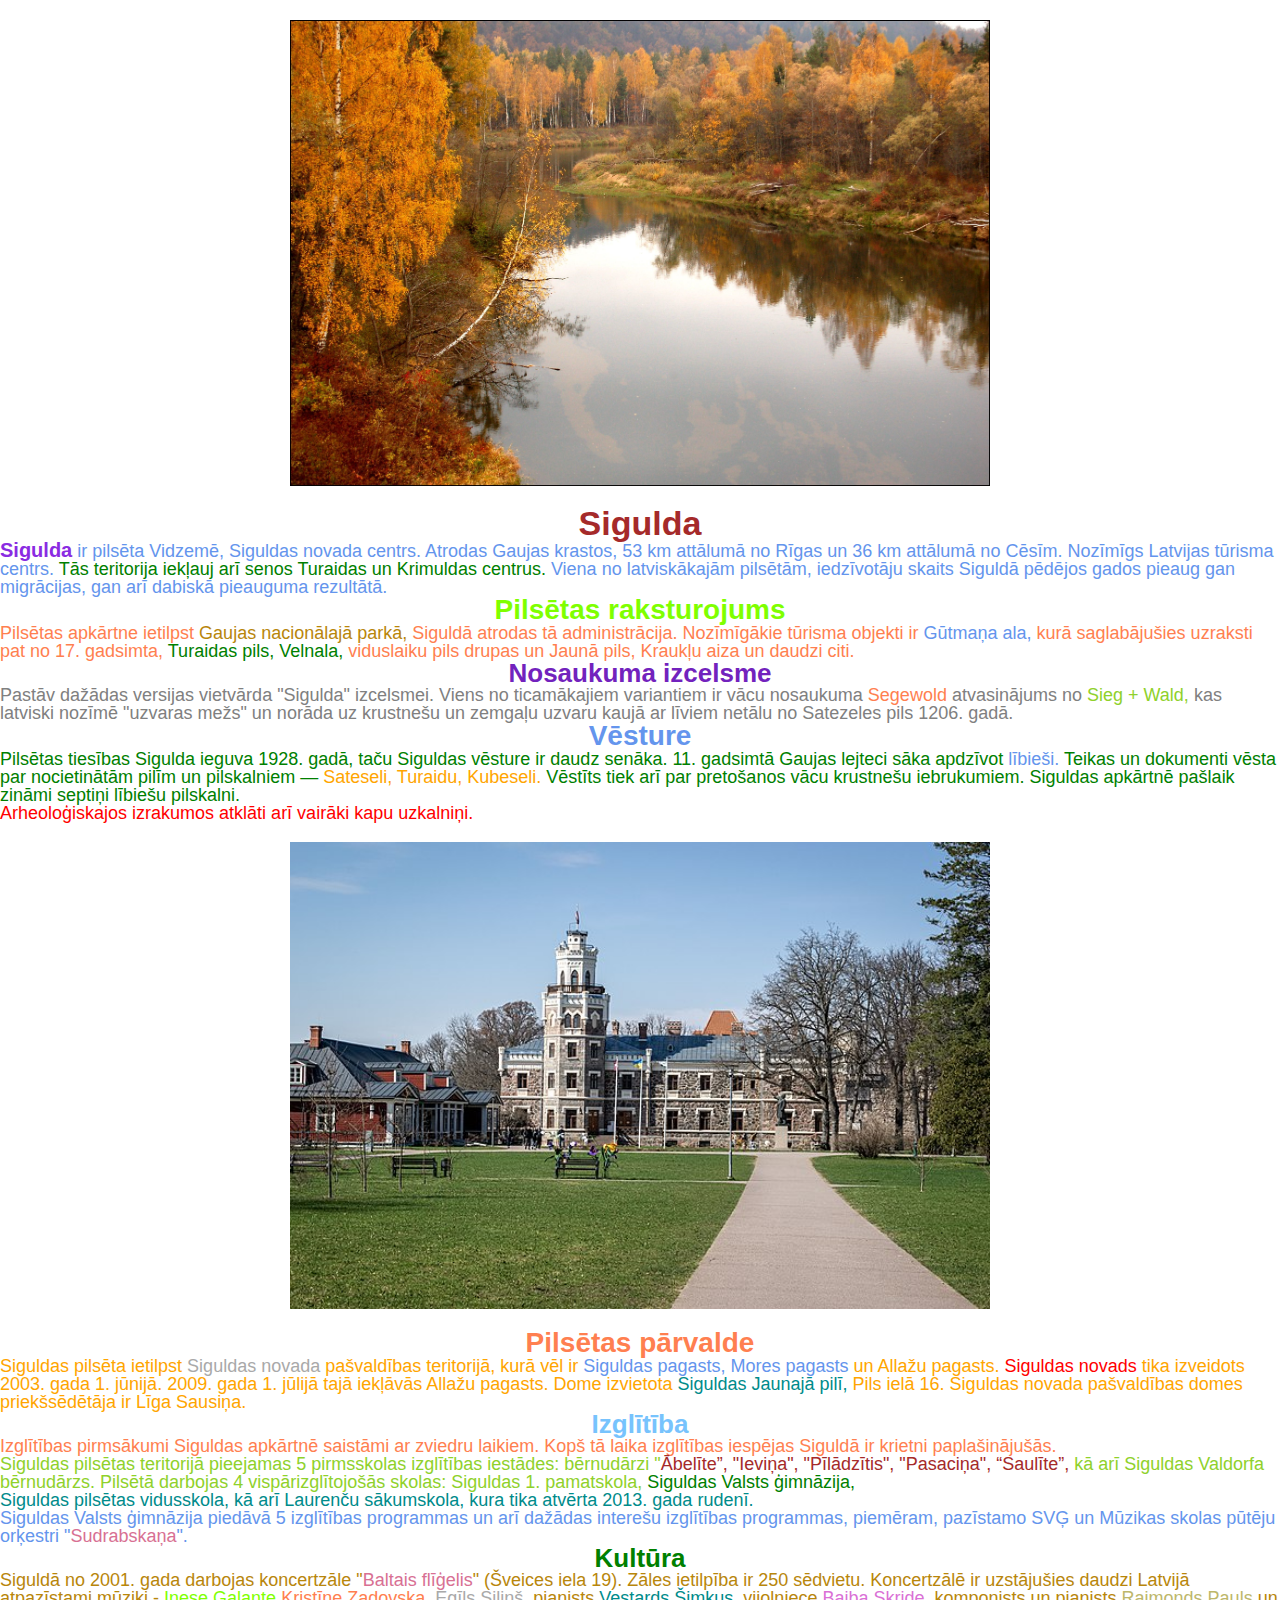
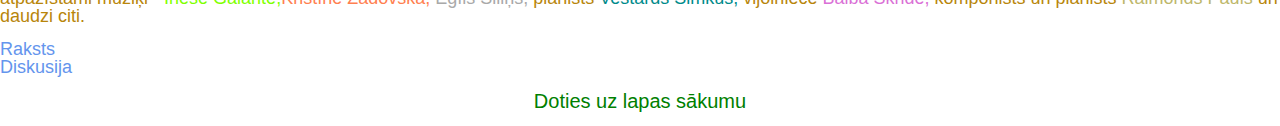
<file: Homework_3/Homework_3/index.html>
<!DOCTYPE html>
<html lang="lv">
<head>
  <meta charset="UTF-8">
  <meta name="viewport" content="width=device-width, initial-scale=1.0">
  <link rel="shortcut icon" type="image/x-icon" href="favicon.ico">
  <link rel="stylesheet" href="css/reset.css">
  <link rel="stylesheet" href="css/style.css">
  <title>Homework 3</title>
  <!-- <style>
    p {
      color: royalblue;
    }
  </style> -->
</head>
<body>
  <header>
</header>
<main>
  <section class="about">
    <div class="block">
      <div class="block__image">
        <img id="up" class="block__img" src="img/sigulda.jpg" width="700" alt="sigulda">
      </div>
      <h1 class="block__title">
        Sigulda
      </h1>
      <p>
        <strong>Sigulda</strong> ir pilsēta Vidzemē, Siguldas novada centrs. Atrodas Gaujas krastos, 53 km attālumā no Rīgas un 36 km attālumā no Cēsīm. Nozīmīgs Latvijas tūrisma centrs. <span>Tās teritorija iekļauj arī senos Turaidas un Krimuldas centrus.</span> Viena no latviskākajām pilsētām, iedzīvotāju skaits Siguldā pēdējos gados pieaug gan migrācijas, gan arī dabiskā pieauguma rezultātā.
      </p>
    </div>
  </section>
  <section class="town">
    <h2 class="town__title">
      Pilsētas raksturojums
    </h2>
    <p class="town__text">
      Pilsētas apkārtne ietilpst <span>Gaujas nacionālajā parkā,</span> Siguldā atrodas tā administrācija. Nozīmīgākie tūrisma objekti ir <a class="town__link" href="https://lv.wikipedia.org/wiki/G%C5%ABtma%C5%86a_ala">Gūtmaņa ala,</a> kurā saglabājušies uzraksti pat no 17. gadsimta, <span>Turaidas pils, Velnala,</span> viduslaiku pils drupas un Jaunā pils, Kraukļu aiza un daudzi citi.
    </p>
  </section>
  <section class="name">
    <h2>
      Nosaukuma izcelsme
    </h2>
    <p>
      Pastāv dažādas versijas vietvārda "Sigulda" izcelsmei. Viens no ticamākajiem variantiem ir vācu nosaukuma <span>Segewold</span> atvasinājums no <span>Sieg + Wald,</span> kas latviski nozīmē "uzvaras mežs" un norāda uz krustnešu un zemgaļu uzvaru kaujā ar līviem netālu no Satezeles pils 1206. gadā.
    </p>
  </section>
  <section class="history">
    <h2 class="history__title">
      Vēsture
    </h2>
    <p class="history__text">
      Pilsētas tiesības Sigulda ieguva 1928. gadā, taču Siguldas vēsture ir daudz senāka. 11. gadsimtā Gaujas lejteci sāka apdzīvot <a href="https://lv.wikipedia.org/wiki/L%C4%ABbie%C5%A1i">lībieši.</a> Teikas un dokumenti vēsta par nocietinātām pilīm un pilskalniem — <span>Sateseli, Turaidu, Kubeseli.</span> Vēstīts tiek arī par pretošanos vācu krustnešu iebrukumiem. Siguldas apkārtnē pašlaik zināmi septiņi lībiešu pilskalni. 
    </p>
    <p>
      Arheoloģiskajos izrakumos atklāti arī vairāki kapu uzkalniņi.
    </p>
  </section>
  <section class="management">
    <div class="management__image">
      <img id="manag1" src="img/parvalde.jpg" width="700" 
      alt="Siguldas pilsētas pārvalde">
    </div>
    <h2 class="management__title">
      Pilsētas pārvalde
    </h2>
    <p>
      Siguldas pilsēta ietilpst <a href="https://lv.wikipedia.org/wiki/Siguldas_novads">Siguldas novada</a> pašvaldības teritorijā, kurā vēl ir <span>Siguldas pagasts, Mores pagasts</span> un Allažu pagasts. <a href="https://lv.wikipedia.org/wiki/Siguldas_novads">Siguldas novads</a> tika izveidots 2003. gada 1. jūnijā. 2009. gada 1. jūlijā tajā iekļāvās Allažu pagasts. Dome izvietota <span>Siguldas Jaunajā pilī,</span> Pils ielā 16. Siguldas novada pašvaldības domes priekšsēdētāja ir Līga Sausiņa.
    </p>
  </section>
  <section class="education">
    <h2>
      Izglītība
    </h2>
    <p>
      Izglītības pirmsākumi Siguldas apkārtnē saistāmi ar zviedru laikiem. Kopš tā laika izglītības iespējas Siguldā ir krietni paplašinājušās.
    </p>
    <p>
      Siguldas pilsētas teritorijā pieejamas 5 pirmsskolas izglītības iestādes: bērnudārzi "<span>Ābelīte”, "Ieviņa", "Pīlādzītis", "Pasaciņa", “Saulīte”,</span> kā arī Siguldas Valdorfa bērnudārzs. Pilsētā darbojas 4 vispārizglītojošās skolas: Siguldas 1. pamatskola, <a href="https://lv.wikipedia.org/wiki/Siguldas_Valsts_%C4%A3imn%C4%81zija">Siguldas Valsts ģimnāzija,</a>
    </p>
    <p>
      Siguldas pilsētas vidusskola, kā arī Laurenču sākumskola, kura tika atvērta 2013. gada rudenī.
    </p> 
    <p>
      Siguldas Valsts ģimnāzija piedāvā 5 izglītības programmas un arī dažādas interešu izglītības programmas, piemēram, pazīstamo SVĢ un Mūzikas skolas pūtēju orķestri "<span>Sudrabskaņa</span>".
    </p> 
  </section>
  <section class="culture">
    <h2>
      Kultūra
    </h2>
    <p>
        Siguldā no 2001. gada darbojas koncertzāle "<span>Baltais flīģelis</span>" (Šveices iela 19). Zāles ietilpība ir 250 sēdvietu. Koncertzālē ir uzstājušies daudzi Latvijā atpazīstami mūziķi - <a href="https://lv.wikipedia.org/wiki/Inese_Galante">Inese Galante,</a><a href="https://lv.wikipedia.org/wiki/Krist%C4%ABne_Zadovska">Kristīne Zadovska,</a><a href="https://lv.wikipedia.org/wiki/Egils_Sili%C5%86%C5%A1"> Egīls Siliņš,</a> pianists <a href="https://lv.wikipedia.org/wiki/Vestards_%C5%A0imkus">Vestards Šimkus,</a> vijolniece <a href="https://lv.wikipedia.org/wiki/Baiba_Skride">Baiba Skride,</a> komponists un pianists <a href="https://lv.wikipedia.org/wiki/Raimonds_Pauls">Raimonds Pauls</a> un daudzi citi.
      </p>
  </section>
</main>
<footer>
  <nav class="nav">
    <ul class="nav__list">
      <li class="nav__item">
        <a class="nav__link_green" href="https://lv.wikipedia.org/wiki/Sigulda">Raksts</a>
      </li>
      <li class="nav__item">
        <a class="nav__link_orange" href="https://lv.wikipedia.org/wiki/Diskusija:Sigulda">Diskusija</a>
      </li>
    </ul>
  </nav>
  <a class="top" href="#up">Doties uz lapas sākumu</a>
</footer>
</body>
</html>
</file>
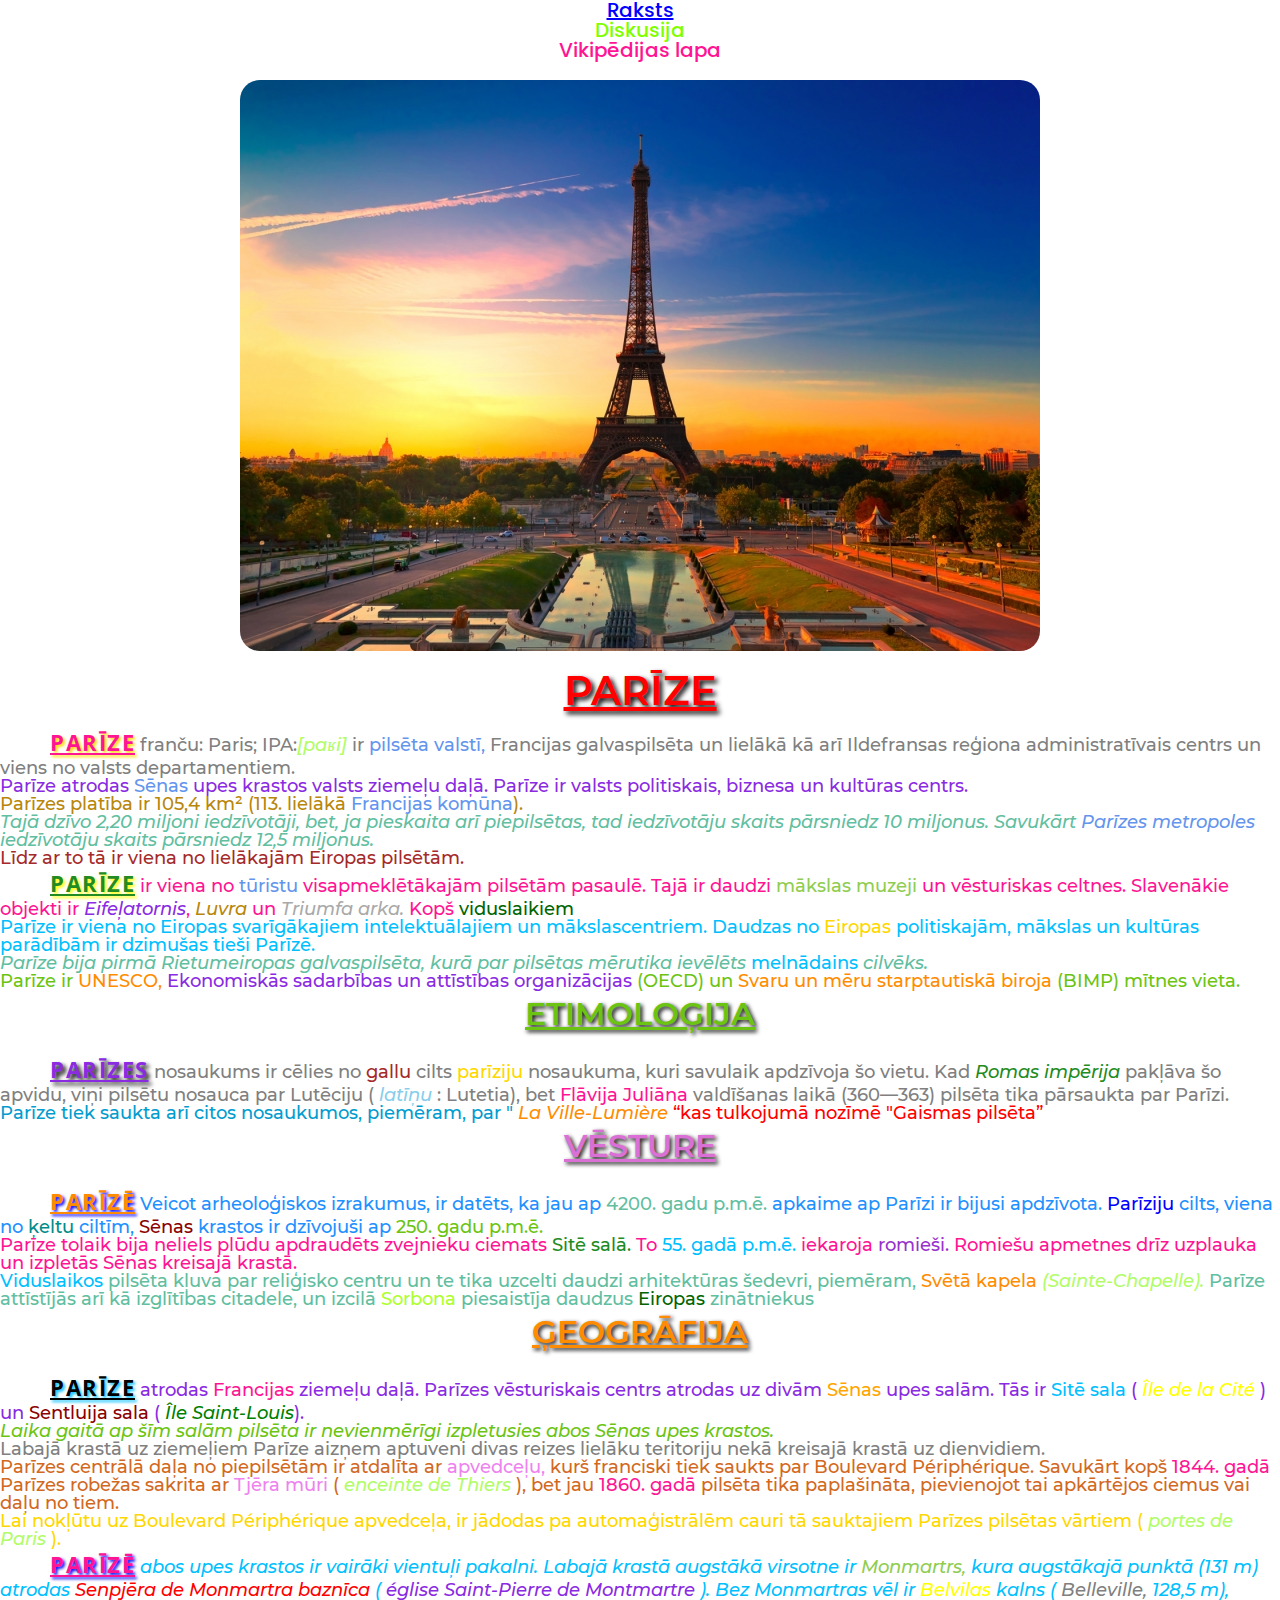
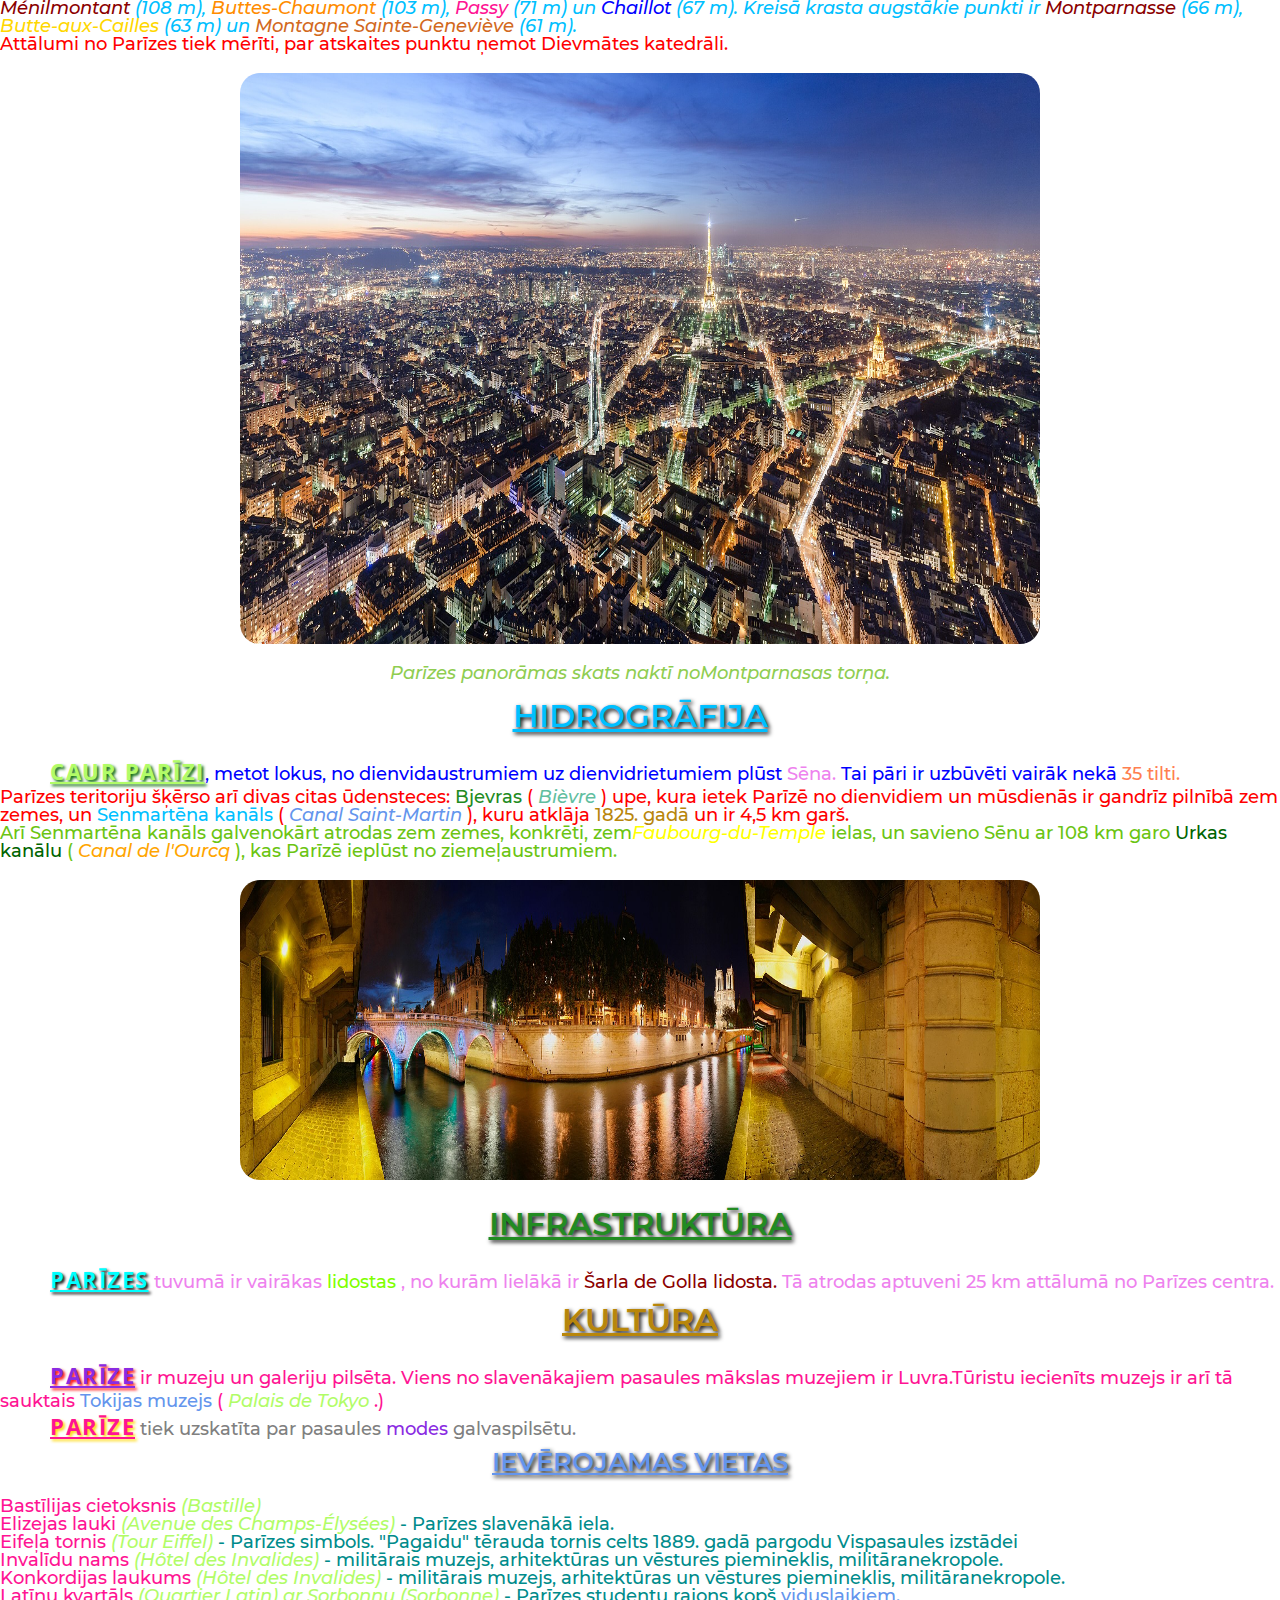
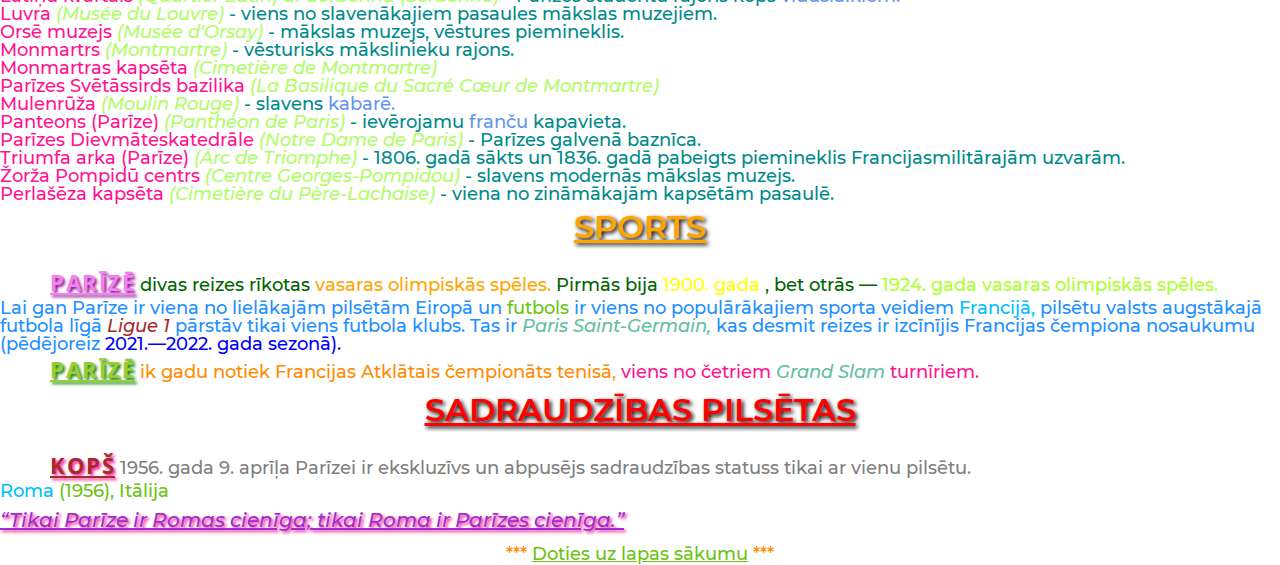
<file: Homework_4/Homework_4/index.html>
<!DOCTYPE html>
<html lang="lv">
<head>
  <meta charset="UTF-8">
  <meta name="viewport" content="width=device-width, initial-scale=1.0">
  <link rel="shortcut icon" type="image/x-icon" href="favicon.ico">
  <link rel="stylesheet" href="css/reset.css">
  <link rel="stylesheet" href="css/style.css">
  <title>Homework 4</title>
</head>
<body>
  <header>
    <nav class="nav" id="up">
      <ul class="nav__list">
        <li class="nav__item">
          <a class="nav__link" href="https://lv.wikipedia.org/wiki/Par%C4%ABze">Raksts</a>
        </li>
        <li class="nav__item">
          <a class="nav__link_second" href="https://lv.wikipedia.org/wiki/Diskusija:Par%C4%ABze">Diskusija</a>
        </li>
        <li class="nav__item">
          <a class="nav__link_third" href="https://lv.wikipedia.org/wiki/Par%C4%ABze">Vikipēdijas lapa</a>
        </li>
      </ul>
    </nav>
    <div class="header__image">
      <img src="img/paris_tower.jpg" alt="Paris">
    </div>
</header>
<main>
  <section class="about">
    <h1 class="about__title">
      Parīze
    </h1>
    <p class="about-name__text">
      <strong>Parīze</strong>
      franču: Paris; IPA:<i>[paʁi]</i> ir
      <a href="https://lv.wikipedia.org/wiki/Francijas_pils%C4%93tu_uzskait%C4%ABjums">pilsēta valstī,</a>
        Francijas galvaspilsēta un lielākā kā arī Ildefransas reģiona administratīvais centrs un viens no valsts departamentiem.
    </p>
    <p class="about-geography__text">
      Parīze atrodas
      <a href="https://lv.wikipedia.org/wiki/S%C4%93na">Sēnas</a>
      upes krastos valsts ziemeļu daļā. Parīze ir valsts politiskais, biznesa un kultūras centrs.
    </p>
    <p class="about-area__text">
      Parīzes platība ir 105,4 km² (113. lielākā
      <a href="https://lv.wikipedia.org/wiki/Francijas_kom%C5%ABnas">Francijas komūna</a>).
    </p>
    <p class="about-people__text">
      Tajā dzīvo 2,20 miljoni
      <span>iedzīvotāji</span>,
      bet, ja pieskaita arī piepilsētas, tad iedzīvotāju skaits pārsniedz 10 miljonus. Savukārt
      <a href="https://lv.wikipedia.org/w/index.php?title=Par%C4%ABzes_metropole&action=edit&redlink=1">Parīzes metropoles</a>
      iedzīvotāju skaits pārsniedz 12,5 miljonus.
    </p>
    <p class="about-cities__text">
      Līdz ar to tā ir viena no lielākajām Eiropas pilsētām.
    </p>
    <p class="about-history__text">
      <strong>Parīze</strong>
      ir viena no
      <a href="https://lv.wikipedia.org/wiki/T%C5%ABrisms">tūristu</a> visapmeklētākajām pilsētām pasaulē. Tajā ir daudzi
      <span>mākslas muzeji</span>
      un vēsturiskas celtnes. Slavenākie objekti ir
      <a href="https://lv.wikipedia.org/wiki/Eife%C4%BCa_tornis">Eifeļatornis</a>, <a href="https://lv.wikipedia.org/wiki/Luvra">Luvra</a>
      un
      <a href="https://lv.wikipedia.org/wiki/Triumfa_arka">Triumfa arka.</a>
      Kopš
      <span>viduslaikiem</span>
    </p>
    <p class="about-europe__text">
      Parīze ir viena no Eiropas svarīgākajiem intelektuālajiem un mākslascentriem. Daudzas no
      <span>Eiropas</span>
      politiskajām, mākslas un kultūras parādībām ir dzimušas tieši Parīzē.
    </p>
    <p class="about-mayor__text">
      Parīze bija pirmā Rietumeiropas galvaspilsēta, kurā par pilsētas mērutika ievēlēts
      <span>melnādains</span>
      cilvēks.
    </p>
    <p class="about-unesco__text">
      Parīze ir
      <span>UNESCO,</span>
      <a href="https://lv.wikipedia.org/wikiEkonomisk%C4%81s_sadarb%C4%ABbas_un_att%C4%ABst%C4%ABbas_organiz%C4%81cja">Ekonomiskās sadarbības un attīstības organizācijas</a>
      (OECD) un
      <span>Svaru un mēru starptautiskā biroja</span>
      (BIMP) mītnes vieta.
    </p>
  </section>

  <section class="about-city">
    <h2 class="about-city__title">
      Etimoloģija
    </h2>
    <p class="about-city__text">
      <strong>Parīzes</strong>
      nosaukums ir cēlies no
      <a href="https://lv.wikipedia.org/wiki/Galli">gallu</a>
      cilts
      <span>parīziju</span>
      nosaukuma, kuri savulaik apdzīvoja šo vietu. Kad
      <a href="https://lv.wikipedia.org/wiki/Romas_imp%C4%93rija">Romas impērija</a> pakļāva šo apvidu, viņi pilsētu nosauca par Lutēciju (
      <a href="https://lv.wikipedia.org/wiki/Lat%C4%AB%C5%86u_valoda">latīņu</a>
      : Lutetia), bet
      <span>Flāvija Juliāna</span>
      valdīšanas laikā (360—363) pilsēta tika pārsaukta par Parīzi.
    </p>
     <p class="city-name__text">
        Parīze tiek saukta arī citos nosaukumos, piemēram, par "
        <i>
          La Ville-Lumière
        </i>
        <q>kas tulkojumā nozīmē "Gaismas pilsēta</q> 
      </p>
  </section>

  <section class="history">
    <h2 class="history__title">
      Vēsture
    </h2>
    <p class="history__text">
      <strong>Parīzē</strong>
      Veicot arheoloģiskos izrakumus, ir datēts, ka jau ap
      <span>4200. gadu p.m.ē.</span>
      apkaime ap Parīzi ir bijusi apdzīvota.
      <span> Parīziju</span>
      cilts, viena no
      <a href="https://lv.wikipedia.org/wiki/%C4%B6elti">ķeltu</a>
      ciltīm,
      <a href="https://lv.wikipedia.org/wiki/S%C4%93na">Sēnas</a>
      krastos ir dzīvojuši ap
      <span>250. gadu p.m.ē.</span>
    </p>
    <p class="city-history__text">
      Parīze tolaik bija neliels plūdu apdraudēts zvejnieku ciemats
      <span>Sitē salā.</span>
      To
      <span>55. gadā p.m.ē.</span>
      iekaroja
      <a href="https://lv.wikipedia.org/wiki/Sen%C4%81_Roma">romieši.</a>
      Romiešu apmetnes drīz uzplauka un izpletās Sēnas kreisajā krastā.
    </p>
    <p class="history-second__text">
      <a href="https://lv.wikipedia.org/wiki/Viduslaiki">Viduslaikos</a>
      pilsēta kļuva par reliģisko centru un te tika uzcelti daudzi arhitektūras šedevri, piemēram,
      <span>Svētā kapela</span>
      <i>(Sainte-Chapelle).</i>
      Parīze attīstījās arī kā izglītības citadele, un izcilā
      <a href="https://lv.wikipedia.org/wikiPar%C4%ABzes_Universit%C4%81te">Sorbona</a>
      piesaistīja daudzus
      <span>Eiropas</span>
      zinātniekus
    </p>
  </section>
  <section class="geography">
    <h2 class="geography__title">
      Ģeogrāfija
    </h2>
    <p class="geography__text">
      <strong>Parīze</strong> 
      atrodas
      <a href="https://lv.wikipedia.org/wiki/Francija">Francijas</a>
      ziemeļu daļā. Parīzes vēsturiskais centrs atrodas uz divām
      <a href="https://lv.wikipedia.org/wiki/S%C4%93na">Sēnas</a>
      upes salām. Tās ir
      <span>Sitē sala</span>
      (
      <i>Île de la Cité</i>
      ) un
      <span>Sentluija sala</span>
      (
      <i>Île Saint-Louis</i>).
    </p>
    <p class="geography-time__text">
      Laika gaitā ap šīm salām pilsēta ir nevienmērīgi izpletusies abos Sēnas upes krastos.
    </p>
    <p class="geography-north__text">
      Labajā krastā uz ziemeļiem Parīze aizņem aptuveni divas reizes lielāku teritoriju nekā kreisajā krastā uz dienvidiem.
    </p>
    <p class="geography-area__text">
      Parīzes centrālā daļa no piepilsētām ir atdalīta ar
      <span>apvedceļu,</span>
      kurš franciski tiek saukts par Boulevard Périphérique. Savukārt kopš
      <a href="https://lv.wikipedia.org/wiki/1844._gads">1844. gadā </a>
      Parīzes robežas sakrita ar
      <span>Tjēra mūri</span>
      (
      <i>enceinte de Thiers</i>
      ), bet jau
      <a href="https://lv.wikipedia.org/wiki/1860._gads">1860. gadā</a>
      pilsēta tika paplašināta, pievienojot tai apkārtējos ciemus vai daļu no tiem.
    </p>
    <p class="geography-highway__text">
      Lai nokļūtu uz Boulevard Périphérique apvedceļa, ir jādodas pa automaģistrālēm cauri tā sauktajiem
      <span>Parīzes pilsētas vārtiem</span>
      (
      <i>portes de Paris</i>
      ).
    </p>
     <p class="geography-river__text">
     <strong>Parīzē</strong> abos upes krastos ir vairāki vientuļi pakalni. Labajā krastā augstākā virsotne ir
     <a href="https://lv.wikipedia.org/wiki/Monmartrs">Monmartrs,</a>
     kura augstākajā punktā (131 m) atrodas
       <span>Senpjēra de Monmartra baznīca</span>
      (
      <i>église Saint-Pierre de Montmartre</i>
      ). Bez Monmartras vēl ir
      <span>Belvilas</span>
      kalns (
      <i>Belleville,</i>
      128,5 m),
      <i>Ménilmontant</i>
      (108 m),
      <i>Buttes-Chaumont</i>
      (103 m),
      <i>Passy</i>
      (71 m) un
      <i>Chaillot</i>
      (67 m). Kreisā krasta augstākie punkti ir
      <span>Montparnasse</span>
      (66 m),
      <i>Butte-aux-Cailles</i>
      (63 m) un
      <i>Montagne Sainte-Geneviève</i>
      (61 m).
    </p>
    <p class="geography-church__text">
      Attālumi no Parīzes tiek mērīti, par atskaites punktu ņemot Dievmātes katedrāli.
    </p>
    <img class="geography-view__img" src="img/paris.jpg" alt="Paris image">
    <p class="geography-view__text">Parīzes panorāmas skats naktī noMontparnasas torņa.
    </p>
  </section>
  <section class="hydrography">
    <h2 class="hydrography__title">
      Hidrogrāfija
    </h2>
    <p class="hydrography__text">
      <strong>Caur Parīzi</strong>, metot lokus, no dienvidaustrumiem uz dienvidrietumiem plūst
      <a href="https://lv.wikipedia.org/wiki/S%C4%93na">Sēna.</a>
      Tai pāri ir uzbūvēti vairāk nekā
      <span>35 tilti.</span>
    </p>
    <p class="hydrography-city__text">
      Parīzes teritoriju šķērso arī divas citas ūdensteces:
      <span>Bjevras</span>
      (
      <i>Bièvre</i>
      ) upe, kura ietek Parīzē no dienvidiem un mūsdienās ir gandrīz pilnībā zem zemes, un
      <a href="https://lv.wikipedia.org/wikiSenmart%C4%93na_kan%C4%81ls">Senmartēna kanāls</a>
      (
      <i>Canal Saint-Martin</i>
      ), kuru atklāja
      <a href="https://lv.wikipedia.org/wiki/1825._gads">1825. gadā</a>
      un ir 4,5 km garš.
    </p>
    <p class="hydrography-river__text">
      Arī Senmartēna kanāls galvenokārt atrodas zem zemes, konkrēti, zem<i>Faubourg-du-Temple</i>
      ielas, un savieno Sēnu ar 108 km garo
      <span>Urkas kanālu</span>
      (
      <i>Canal de l'Ourcq</i>
      ), kas Parīzē ieplūst no ziemeļaustrumiem.
    </p>
    <img class="hydrography__img" src="img/paris2.jpg" alt="Paris image">
  </section>
  <section class="infrastructure">
    <h2 class="infrastructure__title">
      Infrastruktūra
    </h2>
    <p class="infrastructure__text">
      <strong>Parīzes</strong> 
      tuvumā ir vairākas
      <span>lidostas</span>
      , no kurām lielākā ir
      <a href="https://lv.wikipedia.org/wiki%C5%A0arla_de_Golla_lidosta">Šarla de Golla lidosta.</a>
      Tā atrodas aptuveni 25 km attālumā no Parīzes centra.
    </p>
  </section>
  <section class="culture">
    <h2 class="culture__title">
      Kultūra
    </h2>
    <p class="culture__text">
      <strong>Parīze</strong> ir
      <span>muzeju</span>
      un
      <span>galeriju</span>
      pilsēta. Viens no slavenākajiem pasaules mākslas muzejiem ir Luvra.Tūristu iecienīts muzejs ir arī tā sauktais
      <a href="http://www.anothertravelguide.lv/galamerki/eiropa/francijaparize/kulturas_afisa/muzeji/palais_de_tokyo">Tokijas muzejs</a>
      (
      <i>Palais de Tokyo</i>
      .)
    </p>
    <p class="culture-city__text">
      <strong>Parīze</strong> 
      tiek uzskatīta par pasaules
      <a href="https://lv.wikipedia.org/wiki/Mode"> modes</a>
      galvaspilsētu.
    </p>
    <div class="culture-sights">
      <h3 class="culture-sights__title">ievērojamas vietas</h3>
      <ul>
        <li class="culture-sights__list">
          <a class="culture-sights__list-item" href="https://lv.wikipediaorg/wiki/Bast%C4%ABlija">Bastīlijas cietoksnis</a>
           <i>(Bastille)</i>
        </li>
        <li class="culture-sights__list">
           <a class="culture-sights__list-item" href="https://lv.wikipediaorg/wiki/Elizejas_lauki">Elizejas lauki</a>
          <i>(Avenue des Champs-Élysées)</i>
          - Parīzes slavenākā iela.
        </li>
        <li class="culture-sights__list">
          <a class="culture-sights__list-item" href="https://lv.wikipediaorg/wiki/Eife%C4%BCa_tornis">Eifeļa tornis</a>
          <i>(Tour Eiffel)</i>
          - Parīzes simbols. "Pagaidu" tērauda tornis celts 1889. gadā pargodu
          <span>Vispasaules izstādei</span>
        </li>
        <li class="culture-sights__list">
          <a class="culture-sights__list-item" href="https://timenote.info/lvNapoleona-kaps-Parize-Invalidu-nams">Invalīdu nams</a>
          <i>(Hôtel des Invalides)</i>
          - militārais muzejs, arhitektūras un vēstures piemineklis, militāranekropole.
        </li>
        <li class="culture-sights__list">
          <a class="culture-sights__list-item" href="https://lv.wikipedia.orgwiki/Konkordijas_laukums">Konkordijas laukums</a>
          <i>(Hôtel des Invalides)</i>
          - militārais muzejs, arhitektūras un vēstures piemineklis, militāranekropole.
        </li>
        <li class="culture-sights__list">
          <a class="culture-sights__list-item" href="https://lv.sumytourismcom/latin-quarter-paris">Latīņu kvartāls</a>
          <i>(Quartier Latin) ar Sorbonnu (Sorbonne)</i>
          - Parīzes studentu rajons kopš <a href="https://lv.wikipedia.orgwiki/Viduslaiki">viduslaikiem.</a>
        </li>
        <li class="culture-sights__list">
          <a class="culture-sights__list-item" href="https://lv.wikipedia.orgwiki/Luvra">Luvra</a>
          <i>(Musée du Louvre)</i>
          - viens no slavenākajiem pasaules mākslas muzejiem.
        </li>
        <li class="culture-sights__list">
          <a class="culture-sights__list-item" href="https://lv.wikipedia.orgwiki/Ors%C4%93_muzejs">Orsē muzejs</a>
          <i>(Musée d'Orsay)</i>
          - mākslas muzejs, vēstures piemineklis.
        </li>
        <li class="culture-sights__list">
          <a class="culture-sights__list-item" href="https://lv.wikipedia.orgwiki/Monmartrs">Monmartrs</a>
          <i>(Montmartre)</i>
          - vēsturisks mākslinieku rajons.
        </li>
        <li class="culture-sights__list">
          <a class="culture-sights__list-item" href="https://lv.wikipedia.orgwiki/Monmartras_kaps%C4%93ta">Monmartras kapsēta</a>
          <i>(Cimetière de Montmartre)</i>
        </li>
        <li class="culture-sights__list">
          <a class="culture-sights__list-item" href="https://lv.wikipedia.orgwiki/Par%C4%ABzes_Sv%C4%93t%C4%81s_sirds_bazilika">Parīzes Svētāssirds bazilika
          </a>
           <i>(La Basilique du Sacré Cœur de Montmartre)</i>
        </li>
        <li class="culture-sights__list">
          <a class="culture-sights__list-item" href="https://lv.wikipedia.orgwiki/Mulenr%C5%AB%C5%BEa">Mulenrūža</a>
          <i>(Moulin Rouge)</i>
          - slavens <a href="https://lv.wikipedia.org/wikiKabar%C4%93">kabarē.</a>
        </li>
        <li class="culture-sights__list">
          <a class="culture-sights__list-item" href="https://lv.wikipedia.orgwiki/Panteons_(Par%C4%ABze)">Panteons (Parīze)</a>
          <i>(Panthéon de Paris)</i>
          - ievērojamu <a href="https://lv.wikipedia.org/wikiFran%C4%8Di">franču</a> kapavieta.
        </li>
        <li class="culture-sights__list">
          <a class="culture-sights__list-item" href="https://lv.wikipedia.orgwiki/Par%C4%ABzes_Dievm%C4%81tes_katedr%C4%81le">Parīzes Dievmāteskatedrāle</a>
          <i>(Notre Dame de Paris)</i>
          - Parīzes galvenā baznīca.
        </li>
        <li class="culture-sights__list">
          <a class="culture-sights__list-item" href="https://lv.wikipedia.orgwiki/Triumfa_arka_(Par%C4%ABze)">Triumfa arka (Parīze)</a>
          <i>(Arc de Triomphe)</i>
          - 1806. gadā sākts un 1836. gadā pabeigts piemineklis Francijasmilitārajām uzvarām.
        </li>
        <li class="culture-sights__list">
          <a class="culture-sights__list-item" href="https://lv.wikipedia.orgwiki/%C5%BDor%C5%BEa_Pompid%C5%AB_centrs">Žorža Pompidū centrs</a>
          <i>(Centre Georges-Pompidou)</i>
          - slavens modernās mākslas muzejs.
        </li>
        <li class="culture-sights__list">
          <a class="culture-sights__list-item" href="https://lv.wikipedia.orgwiki/Perla%C5%A1%C4%93za_kaps%C4%93ta">Perlašēza kapsēta</a>
          <i>(Cimetière du Père-Lachaise)</i>
          - viena no zināmākajām kapsētām pasaulē.
         </li>
      </ul>
    </div>
  </section>

  <section class="sport">
    <h2 class="sport__title">
      Sports
    </h2>
    <p class="sport__text">
      <strong>Parīzē</strong> 
      divas reizes rīkotas
      <a href="https://lv.wikipedia.org/wikiVasaras_olimpisk%C4%81s_sp%C4%93les">vasaras olimpiskās spēles.</a>
      Pirmās bija
      <span>1900. gada</span>
      , bet otrās —
      <a href="https://lv.wikipedia.org/wiki/1924_gada_vasaras_olimpisk%C4%81s_sp%C4%93les">1924. gada vasaras olimpiskās spēles.</a>
    </p>
    <p class="sport-europe__text">
      Lai gan Parīze ir viena no lielākajām pilsētām Eiropā un
      <a href="https://lv.wikipedia.org/wiki/Futbols">futbols</a>
      ir viens no populārākajiem sporta veidiem
      <span>Francijā,</span>
      pilsētu valsts augstākajā futbola līgā
      <i><a href="https://lv.wikipedia.org/wiki/Francijas_futbola_1_l%C4%ABga">Ligue 1</a></i>
      pārstāv tikai viens futbola klubs. Tas ir
      <i><a href="https://lv.wikipedia.org/wikiPar%C4%ABzes_%22Saint-Germain%22">Paris Saint-Germain,</a></i>
      kas desmit reizes ir izcīnījis Francijas čempiona nosaukumu (pēdējoreiz
      <a href="https://lv.wikipedia.org/wiki/2021.%E2%80%942022_gada_Francijas_futbola_1._l%C4%ABgas_sezona">2021.—2022. gada sezonā<a>).
    </p>
    <p class="sport-games__text">
      <strong>Parīzē</strong> ik gadu notiek
      <a href="https://lv.wikipedia.org/wikiFrancijas_atkl%C4%81tais_%C4%8Dempion%C4%81ts_tenis%C4%81">Francijas Atklātais čempionāts tenisā,</a>
      viens no četriem
      <i><a href="https://lv.wikipedia.org/wiki/Grand_Slam_(teniss)">Grand Slam
      </a></i>
      turnīriem.
    </p>
  </section>
  <section class="cities">
    <h2 class="cities__title">
      Sadraudzības pilsētas
    </h2>
    <p class="cities__text">
      <strong>Kopš</strong> 1956. gada 9. aprīļa Parīzei ir ekskluzīvs un abpusējs sadraudzības statuss tikai ar vienu pilsētu.
    </p>
    <ul>
      <li class="cities__list">
        <a class="cities__list-item" href="https://lv.wikipedia.org/wiki/Roma">
          Roma</a>
          (1956), Itālija
        </li>
      </ul>
    <p class="cities-book__text">
      <q>Tikai Parīze ir Romas cienīga; tikai Roma ir Parīzes cienīga.</q>
    </p>
  </section>
</main>
<footer class="footer">
  <span>***</span>
    <a href="#up">Doties uz lapas sākumu</a>
  <span>***</span>
</footer>
</body>
</html>
</file>
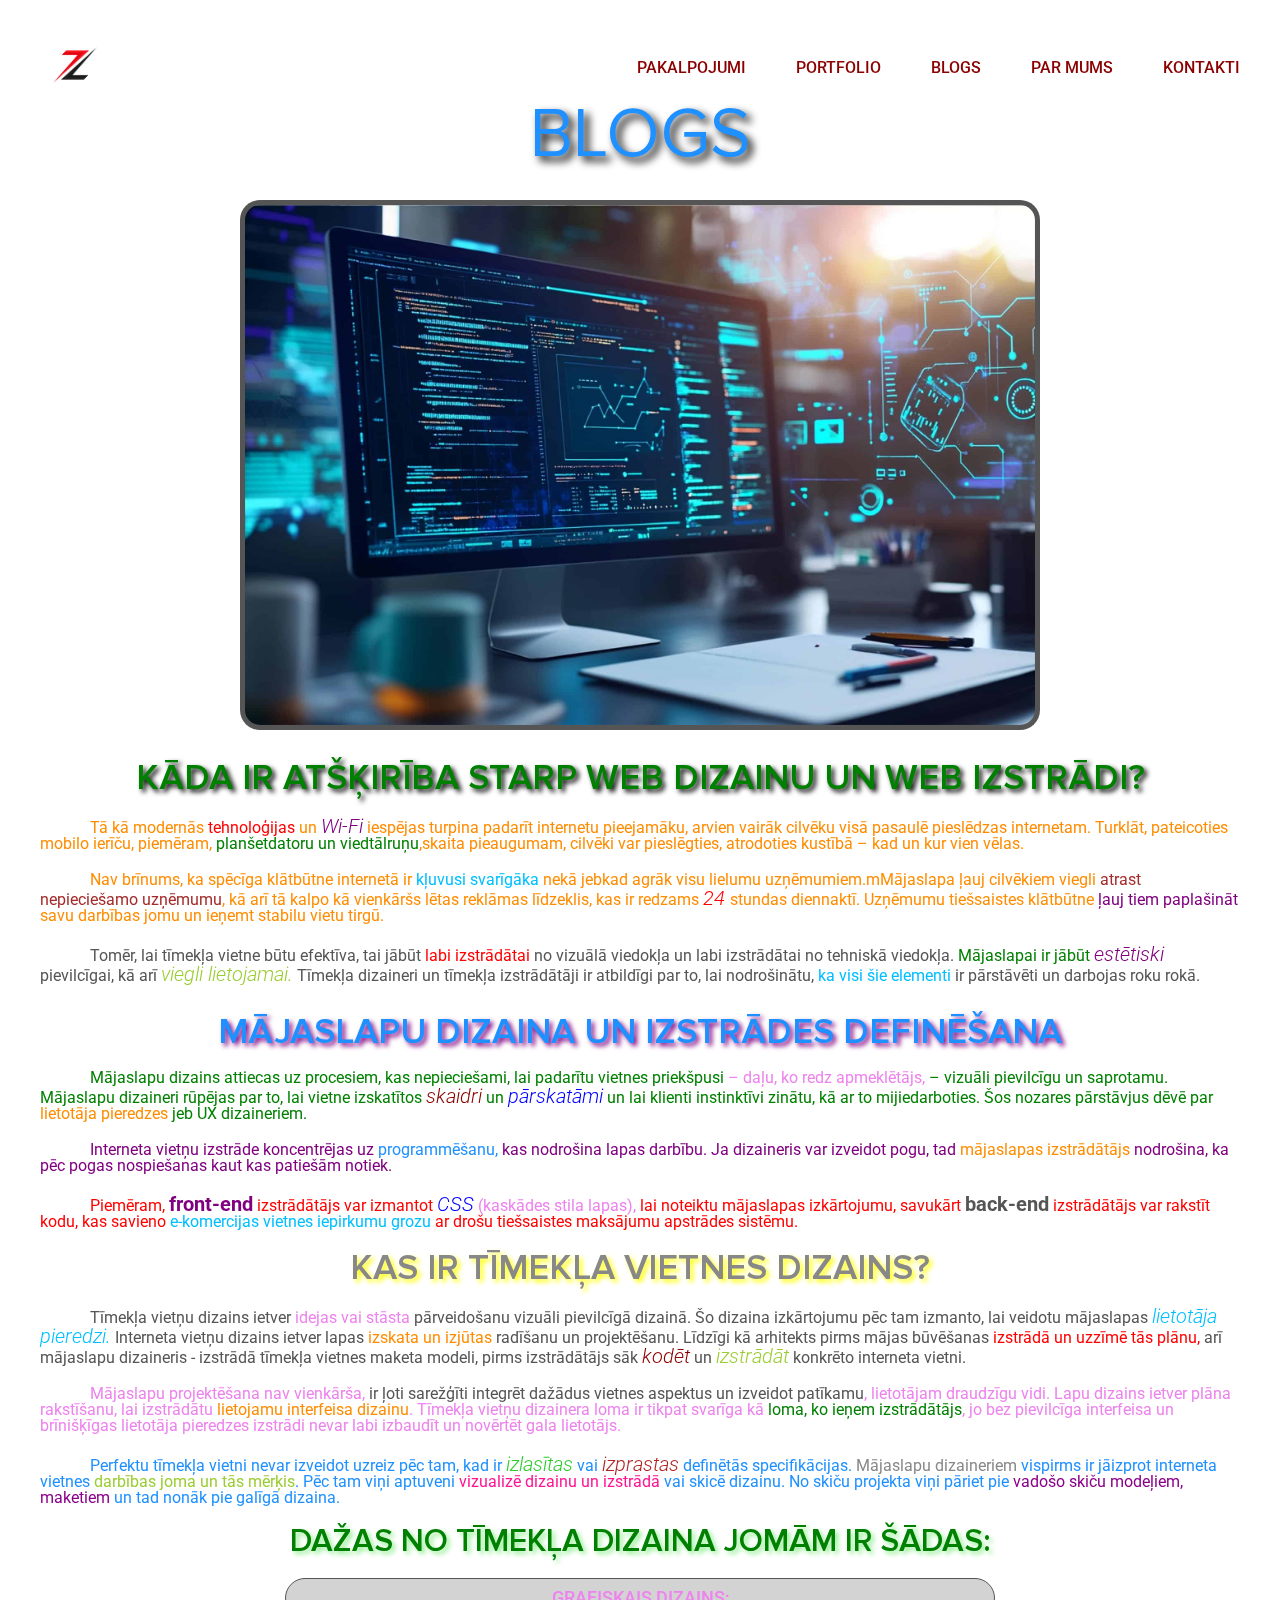
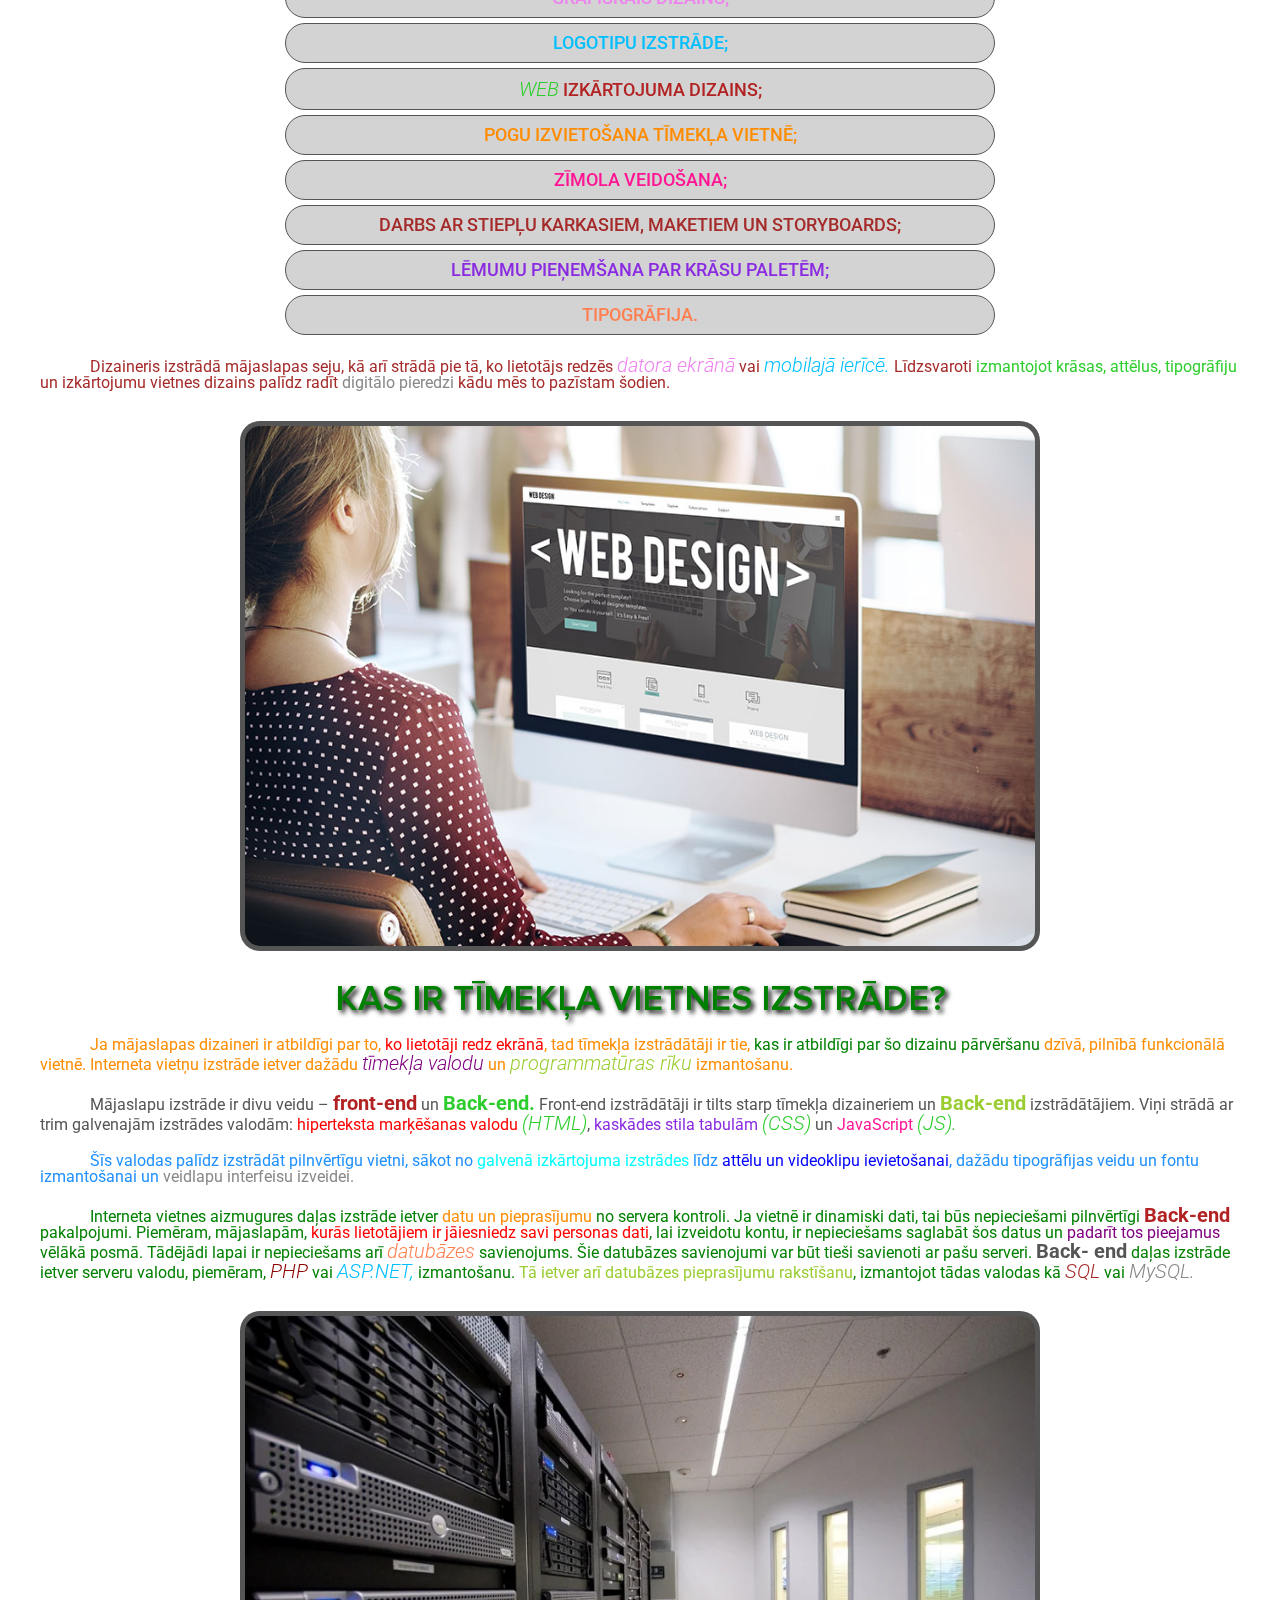
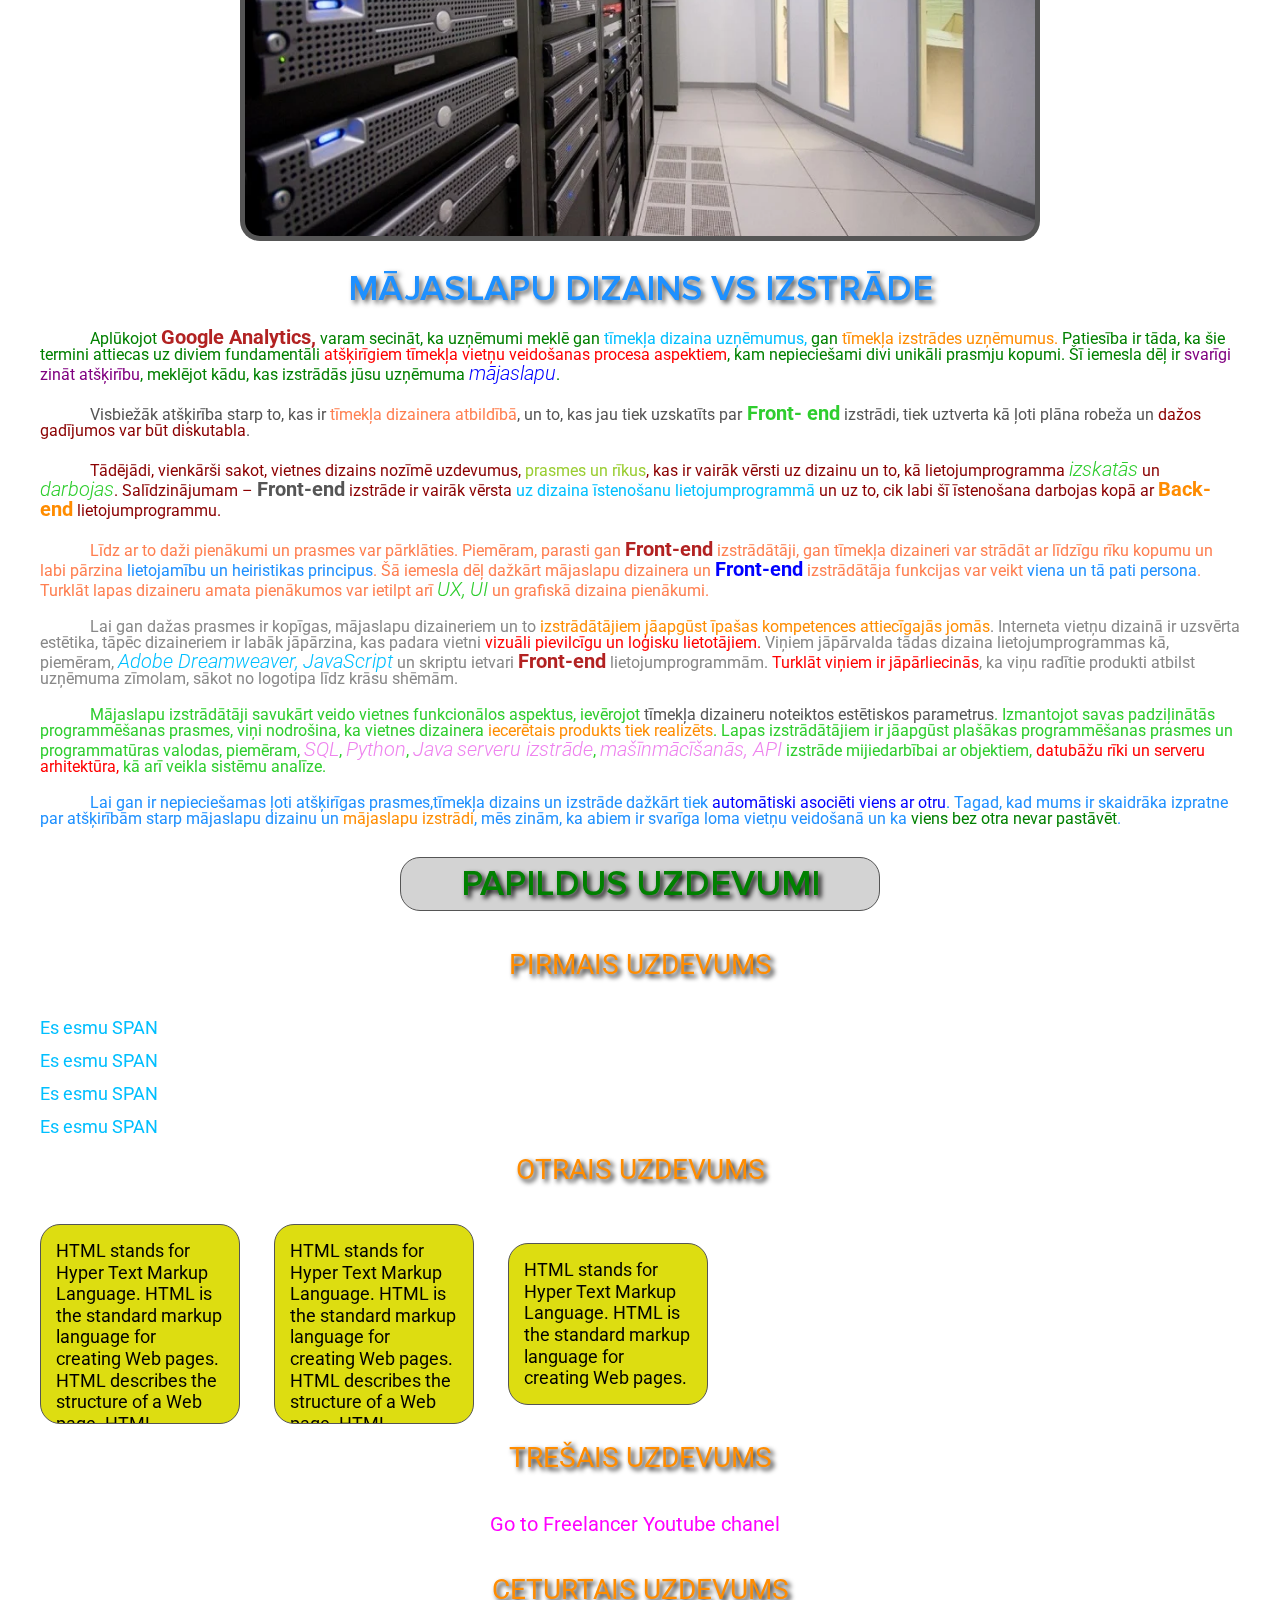
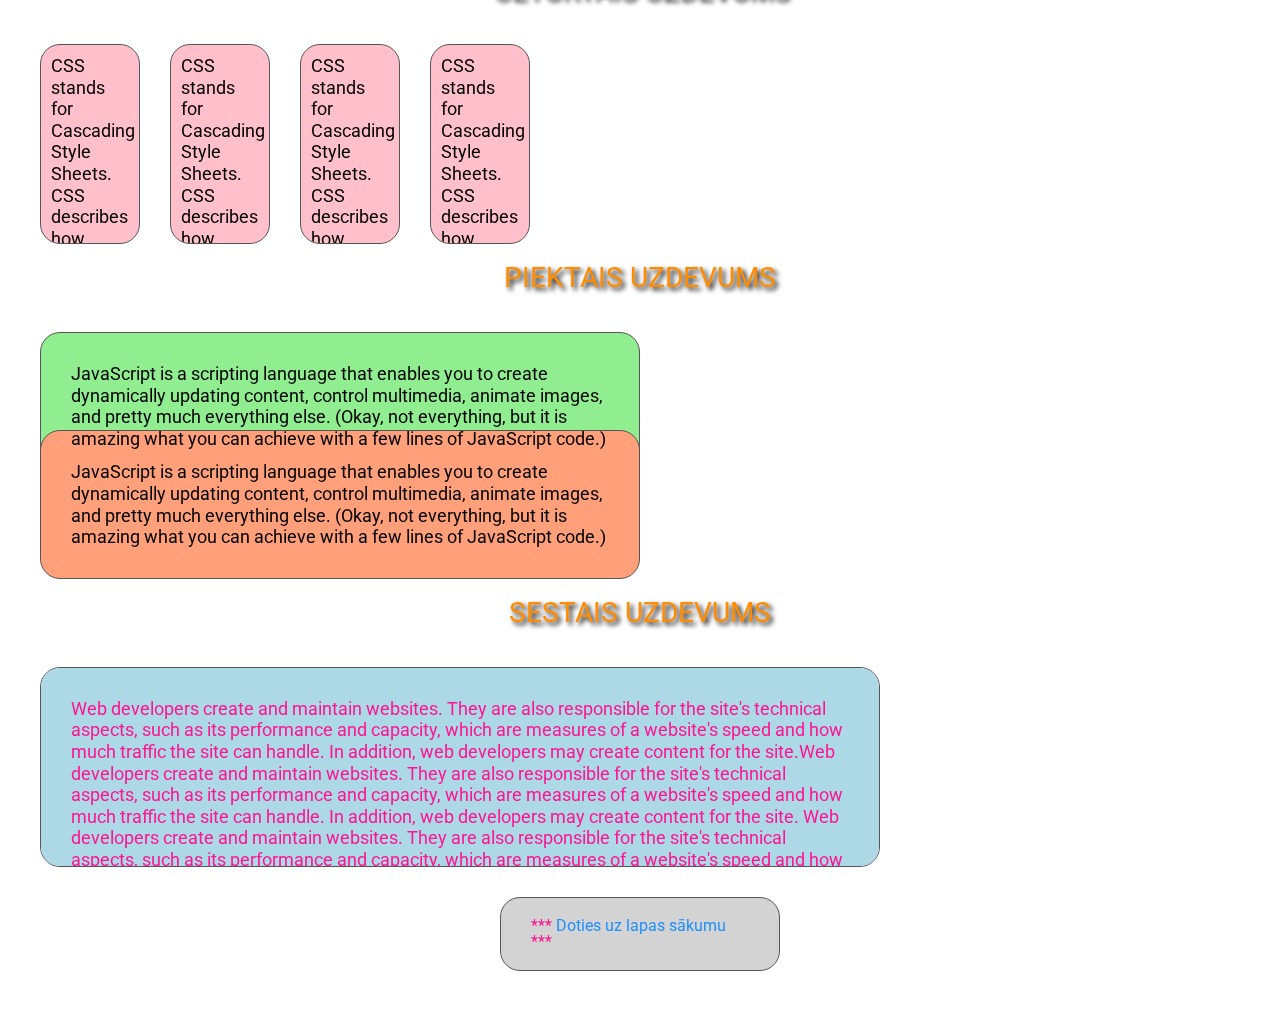
<file: Homework_5/Homework_5/index.html>
<!DOCTYPE html>
<html lang="lv">
<head>
  <meta charset="UTF-8">
  <meta name="viewport" content="width=device-width, initial-scale=1.0">
  <link rel="shortcut icon" type="image/x-icon" href="favicon.ico">
  <link rel="stylesheet" href="css/reset.css">
  <link rel="stylesheet" href="css/style.css">
  <title>Homework 5</title>
</head>
<body>
  <div class="wrapper">
    <header id="up" class="header">
      <div class="container">
        <nav class="nav">
          <div class="header__logo">
            <a class="header__logo-link" href="#">
              <img class="header__logo-img" src="img/logo.png" alt="logo">
            </a>
          </div>
          <ul class="nav__list">
            <li class="nav__list-item">
              <a class="nav__list-link" 
              href="https://www.efumo.lv/pakalpojumi/majas-lapas-izstrade/">
              pakalpojumi
            </a>
            </li>
             <li class="nav__list-item">
              <a class="nav__list-link" href="https://www.efumo.lv/portfolio/">
              portfolio
            </a>
            </li>
             <li class="nav__list-item">
              <a class="nav__list-link" href="https://www.efumo.lv/blogs/">
              blogs
            </a>
            </li>
             <li class="nav__list-item">
              <a class="nav__list-link" href="https://www.efumo.lv/par-mums/">
              par mums
            </a>
            </li>
             <li class="nav__list-item">
              <a class="nav__list-link" href="https://www.efumo.lv/kontakti/">
              kontakti
            </a>
            </li>
          </ul>
        </nav>
      </div>
    </header>
    <main class="main">
      <div class="blog">
        <div class="container">
          <h1 class="blog__title">
            Blogs
          </h1>
          <img class="blog__img img" src="img/blog.jpg" alt="web development" width="800" height="530">
        </div>
      </div>
      <div class="development">
        <div class="container">
          <h2 class="development__title title">
            Kāda ir atšķirība starp web dizainu un web izstrādi?
          </h2>
          <p class="development__text text">
            Tā kā modernās <span>tehnoloģijas</span> un <i>Wi-Fi</i> iespējas 
				    turpina padarīt internetu pieejamāku, arvien vairāk cilvēku visā pasaulē pieslēdzas internetam. Turklāt, pateicoties mobilo ierīču, piemēram, <span>planšetdatoru un viedtālruņu</span>,skaita
            pieaugumam, cilvēki var pieslēgties, atrodoties kustībā – kad un kur vien vēlas.
          </p>
          <p class="development__text-web text">
            Nav brīnums, ka spēcīga klātbūtne internetā ir <span>kļuvusi 
				    svarīgāka</span> nekā jebkad agrāk visu lielumu uzņēmumiem.mMājaslapa ļauj cilvēkiem viegli <span>atrast nepieciešamo uzņēmumu</span>, kā arī tā kalpo kā vienkāršs lētas reklāmas līdzeklis, kas ir redzams <i>24 </i>stundas diennaktī. Uzņēmumu tiešsaistes klātbūtne <span>ļauj tiem paplašināt</span> savu darbības jomu un ieņemt stabilu vietu tirgū.
          </p>
          <p class="development__text-network text">
            Tomēr, lai tīmekļa vietne būtu efektīva, tai jābūt <span>labi 
				    izstrādātai</span> no vizuālā viedokļa un labi izstrādātai no tehniskā viedokļa. <span>Mājaslapai ir jābūt</span> <i>estētiski</i> pievilcīgai, kā arī <i>viegli lietojamai.</i> Tīmekļa dizaineri un tīmekļa izstrādātāji ir atbildīgi par to, lai nodrošinātu, <span>ka visi šie elementi</span> ir pārstāvēti un darbojas roku rokā.
          </p>
        </div>
      </div>
      <div class="pages">
        <div class="container">
          <h2 class="pages__title title">
            Mājaslapu dizaina un izstrādes definēšana
          </h2>
          <p class="pages__text text">
            Mājaslapu dizains attiecas uz procesiem, kas nepieciešami, lai padarītu vietnes priekšpusi <span>– daļu, ko redz apmeklētājs,</span> – vizuāli pievilcīgu un saprotamu. Mājaslapu dizaineri rūpējas par to, lai vietne izskatītos <i>skaidri</i> un <i>pārskatāmi</i> un lai klienti instinktīvi zinātu, kā ar to mijiedarboties. Šos nozares pārstāvjus dēvē par <span>lietotāja pieredzes</span> jeb UX dizaineriem.
          </p>
          <p class="pages-networking__text text">
            Interneta vietņu izstrāde koncentrējas uz <span>programmēšanu,</span> kas nodrošina lapas darbību. Ja dizaineris var izveidot pogu, tad <span>mājaslapas izstrādātājs</span> nodrošina, ka pēc pogas nospiešanas kaut kas patiešām notiek.
          </p>
          <p class="pages-developer__text text">
            Piemēram, <strong>front-end</strong> izstrādātājs var izmantot 
				    <i>CSS</i> <span>(kaskādes stila lapas),</span> lai noteiktu mājaslapas izkārtojumu, savukārt <strong>back-end</strong> izstrādātājs var rakstīt kodu, kas savieno <span>e-komercijas vietnes iepirkumu grozu</span> ar drošu tiešsaistes maksājumu apstrādes sistēmu.
          </p>
        </div>
      </div>
      <div class="design">
        <div class="container">
          <h2 class="design__title title">
            Kas ir tīmekļa vietnes dizains?
          </h2>
          <p class="design__text text">
            Tīmekļa vietņu dizains ietver <span>idejas vai stāsta</span> 
				    pārveidošanu vizuāli pievilcīgā dizainā. Šo dizaina izkārtojumu pēc tam izmanto, lai veidotu mājaslapas <i>lietotāja pieredzi.</i> Interneta vietņu dizains ietver lapas <span>izskata un izjūtas</span> radīšanu un projektēšanu. Līdzīgi kā arhitekts pirms mājas būvēšanas <span>izstrādā un uzzīmē tās plānu,</span> arī mājaslapu dizaineris - izstrādā tīmekļa vietnes maketa modeli, pirms izstrādātājs sāk <i>kodēt</i> un <i>izstrādāt</i> konkrēto interneta vietni.
          </p>
          <p class="design-pages__text text">
            Mājaslapu projektēšana nav vienkārša, <span>ir ļoti sarežģīti integrēt dažādus vietnes aspektus un izveidot patīkamu</span>, lietotājam draudzīgu vidi. Lapu dizains ietver plāna rakstīšanu, lai izstrādātu <span>lietojamu interfeisa dizainu</span>. Tīmekļa vietņu dizainera loma ir tikpat svarīga kā <span>loma, ko ieņem izstrādātājs</span>, jo bez pievilcīga interfeisa un brīnišķīgas lietotāja pieredzes izstrādi nevar labi izbaudīt un novērtēt gala lietotājs.
          </p>
          <p class="design-work__text text">
            Perfektu tīmekļa vietni nevar izveidot uzreiz pēc tam, kad ir 
				    <i>izlasītas</i> vai <i>izprastas</i> definētās specifikācijas. 
				    <span>Mājaslapu dizaineriem</span> vispirms ir jāizprot interneta 
				    vietnes <span>darbības joma un tās mērķis</span>. Pēc tam viņi aptuveni <span>vizualizē dizainu un izstrādā</span> vai skicē dizainu. No skiču projekta viņi pāriet pie <span>vadošo skiču modeļiem, maketiem</span> un tad nonāk pie galīgā dizaina.
          </p>
          <h4 class="design-fields__title title">
            Dažas no tīmekļa dizaina jomām ir šādas:
          </h4>
          <ul class="design-fields__list">
            <li class="fields__item fields-graphic__item item">
              Grafiskais dizains;
            </li>
            <li class="fields__item fields-logo__item item">
              Logotipu izstrāde;
            </li>
            <li class="fields__item fields-design__item item">
              <i>Web</i> izkārtojuma dizains;
            </li>
            <li class="fields__item fields-visual__item item">
              Pogu izvietošana tīmekļa vietnē;
            </li>
            <li class="fields__item fields-brand__item item">
              Zīmola veidošana;
            </li>
            <li class="fields__item fields-layout__item item">
              Darbs ar stiepļu karkasiem, maketiem un storyboards;
            </li>
            <li class="fields__item fields-colors__item item">
              Lēmumu pieņemšana par krāsu paletēm;
            </li>
            <li class="fields__item fields-typography__item item">
              Tipogrāfija.
            </li>
          </ul>
          <p class="design-typography__text text">
            Dizaineris izstrādā mājaslapas seju, kā arī strādā pie tā, ko lietotājs redzēs <i>datora ekrānā</i> vai <i>mobilajā ierīcē.</i> Līdzsvaroti <span>izmantojot krāsas, attēlus, tipogrāfiju</span> un izkārtojumu vietnes dizains palīdz radīt <span>digitālo pieredzi</span> kādu mēs to pazīstam šodien.
          </p>
          <img class="design__img img" src="img/design.jpg" alt="web design" width="800" height="530">
        </div>
      </div>
      <div class="development">
        <div class="container">
          <h2 class="development__title title">
            Kas ir tīmekļa vietnes izstrāde?
          </h2>
          <p class="development__text text">
            Ja mājaslapas dizaineri ir atbildīgi par to,<span> ko lietotāji redz ekrānā</span>, tad tīmekļa izstrādātāji ir tie,<span> kas ir atbildīgi par šo dizainu pārvēršanu</span> dzīvā, pilnībā funkcionālā vietnē. Interneta vietņu izstrāde ietver dažādu <i>tīmekļa valodu</i> un <i>programmatūras rīku</i> izmantošanu.
          </p>
          <p class="development-programs__text text">
            Mājaslapu izstrāde ir divu veidu – <strong>front-end</strong> un 
				    <strong>Back-end.</strong> Front-end izstrādātāji ir tilts starp tīmekļa dizaineriem un <strong>Back-end</strong> izstrādātājiem. Viņi strādā ar trim galvenajām izstrādes valodām: <span>hiperteksta marķēšanas valodu</span> <i>(HTML)</i>, <span>kaskādes stila tabulām</span> <i> (CSS)</i> un <span>JavaScript</span> <i>(JS).</i>
          </p>
          <p class="development-typography__text text">
            Šīs valodas palīdz izstrādāt pilnvērtīgu vietni, sākot no <span>galvenā izkārtojuma izstrādes</span> līdz <span>attēlu un videoklipu ievietošanai</span>, dažādu tipogrāfijas veidu un fontu izmantošanai un <span>veidlapu interfeisu izveidei.</span>
          </p>
          <p class="development-servers__text text">
            Interneta vietnes aizmugures daļas izstrāde ietver <span>datu un 
				    pieprasījumu</span> no servera kontroli. Ja vietnē ir dinamiski dati, tai būs nepieciešami pilnvērtīgi <strong>Back-end</strong> pakalpojumi. Piemēram, mājaslapām, <span>kurās lietotājiem ir jāiesniedz savi personas dati</span>, lai izveidotu kontu, ir nepieciešams saglabāt šos datus un <span>padarīt tos pieejamus</span> vēlākā posmā. Tādējādi lapai ir nepieciešams arī <i>datubāzes</i> savienojums. Šie datubāzes savienojumi var būt tieši savienoti ar pašu serveri. <strong>Back- end</strong> daļas izstrāde ietver serveru valodu, piemēram, <i>PHP</i> vai <i>ASP.NET,</i> izmantošanu. <span>Tā ietver arī datubāzes pieprasījumu rakstīšanu</span>, izmantojot tādas valodas kā <i>SQL</i> vai <i>MySQL.</i>
          </p>
          <img class="development__img img" src="img/servers.webp" alt="servers" width="800" height="530">
        </div>
      </div>
      <div class="webpages">
        <div class="container">
          <h2 class="webpages__title title">
            Mājaslapu dizains vs izstrāde
          </h2>
          <p class="webpages-analytic__text text">
            Aplūkojot <strong>Google Analytics,</strong> varam secināt, ka uzņēmumi meklē gan <span>tīmekļa dizaina uzņēmumus,</span> gan <span>tīmekļa izstrādes uzņēmumus.</span> Patiesība ir tāda, ka šie termini attiecas uz diviem fundamentāli <span>atšķirīgiem tīmekļa vietņu veidošanas procesa aspektiem</span>, kam nepieciešami divi unikāli prasmju kopumi. Šī iemesla dēļ ir <span>svarīgi zināt atšķirību</span>, meklējot kādu, kas izstrādās jūsu uzņēmuma <i>mājaslapu</i>.
          </p>
          <p class="webpages-frontend__text text">
            Visbiežāk atšķirība starp to, kas ir <span>tīmekļa dizainera 
				    atbildībā</span>, un to, kas jau tiek uzskatīts par<strong> Front- 
				    end</strong> izstrādi, tiek uztverta kā ļoti plāna robeža un <span>dažos gadījumos var būt diskutabla</span>.
          </p>
          <p class="webpages-stack__text text">
            Tādējādi, vienkārši sakot, vietnes dizains nozīmē uzdevumus, 
				    <span>prasmes un rīkus</span>, kas ir vairāk vērsti uz dizainu un to, kā lietojumprogramma <i>izskatās</i> un <i>darbojas</i>. Salīdzinājumam – <strong>Front-end</strong> izstrāde ir vairāk vērsta <span>uz dizaina īstenošanu lietojumprogrammā</span> un uz to, cik labi šī īstenošana darbojas kopā ar <strong>Back-end</strong> lietojumprogrammu.
          </p>
          <p class="webpages-experience__text text">
            Līdz ar to daži pienākumi un prasmes var pārklāties. Piemēram, parasti gan <strong>Front-end</strong> izstrādātāji, gan tīmekļa dizaineri var strādāt ar līdzīgu rīku kopumu un labi pārzina <span>lietojamību un heiristikas principus</span>. Šā iemesla dēļ dažkārt mājaslapu dizainera un <strong>Front-end</strong> izstrādātāja funkcijas var veikt <span>viena un tā pati persona</span>. Turklāt lapas dizaineru amata pienākumos var ietilpt arī <i>UX,</i> <i>UI</i> un grafiskā dizaina pienākumi.
          </p>
          <p class="webpages-js__text text">
            Lai gan dažas prasmes ir kopīgas, mājaslapu dizaineriem un to 
				    <span>izstrādātājiem jāapgūst īpašas kompetences attiecīgajās 
				    jomās</span>. Interneta vietņu dizainā ir uzsvērta estētika, tāpēc 
				    dizaineriem  ir labāk jāpārzina, kas padara vietni <span>vizuāli 
				    pievilcīgu un loģisku lietotājiem.</span> Viņiem jāpārvalda tādas 
				    dizaina lietojumprogrammas kā, piemēram, <i>Adobe Dreamweaver,</i> 
				    <i>JavaScript</i> un skriptu ietvari <strong>Front-end</strong> 
				    lietojumprogrammām. <span>Turklāt viņiem ir jāpārliecinās</span>, ka viņu radītie produkti atbilst uzņēmuma zīmolam, sākot no logotipa līdz krāsu shēmām.
          </p>
          <p class="webpages-functions__text text">
            Mājaslapu izstrādātāji savukārt veido vietnes funkcionālos aspektus, ievērojot <span>tīmekļa dizaineru noteiktos estētiskos 
				    parametrus</span>. Izmantojot savas padziļinātās programmēšanas prasmes, viņi  nodrošina, ka vietnes dizainera <span>iecerētais produkts tiek realizēts</span>. Lapas izstrādātājiem ir jāapgūst plašākas programmēšanas prasmes un programmatūras valodas, piemēram, <i>SQL</i>, <i>Python</i>, <i>Java</i> <i>serveru izstrāde</i>, <i>mašīnmācīšanās, </i> <i>API</i> izstrāde mijiedarbībai ar objektiem, <span>datubāžu rīki un serveru arhitektūra,</span> kā arī veikla sistēmu analīze.
          </p>
          <p class="webpages-diference__text text">
            Lai gan ir nepieciešamas ļoti atšķirīgas prasmes,tīmekļa dizains un 
				    izstrāde dažkārt tiek <span>automātiski asociēti viens ar otru</span>. Tagad, kad mums ir skaidrāka izpratne par atšķirībām starp mājaslapu dizainu un <span>mājaslapu izstrādi</span>, mēs zinām, ka abiem ir svarīga loma vietņu veidošanā un ka <span>viens bez otra nevar pastāvēt</span>.
          </p>
        </div>
      </div>
      <div class="additional">
        <div class="container">
          <h2 class="additional__title title">
            papildus uzdevumi
          </h2>
          <div class="spans-task task">
            <h4 class="spans-task__title small__title">
              Pirmais uzdevums
            </h4>
            <div class="spans-task__items">
              <span class="inline-1">Es esmu SPAN</span>
              <span class="inline-2">Es esmu SPAN</span>
              <span class="inline-3">Es esmu SPAN</span>
              <span class="inline-4">Es esmu SPAN</span>
            </div>
          </div>
          <div class="blocks-task task">
            <h4 class="blocks-task__title small__title">
              Otrais uzdevums
            </h4>
            <div class="block-task__items">
              <div class="first-block__item">
                HTML stands for Hyper Text Markup Language. HTML is the standard markup language for creating Web pages. HTML describes the structure of a Web page. HTML consists of a series of elements.
              </div>
              <div class="second-block__item">
                HTML stands for Hyper Text Markup Language. HTML is the standard markup language for creating Web pages. HTML describes the structure of a Web page. HTML consists of a series of elements.
              </div>
              <div class="third-block__item">
                HTML stands for Hyper Text Markup Language. HTML is the standard markup language for creating Web pages.
              </div>
            </div>
          </div>
          <div class="link-task task">
            <h4 class="link-task__title small__title">
              Trešais uzdevums
            </h4>
            <a class="link" href="https://www.youtube.com/@FreelancerLifeStyle">
              Go to Freelancer Youtube chanel
            </a>
          </div>
          <div class="paragraphs-task task">
            <h4 class="paragraphs-task__title small__title">
              Ceturtais uzdevums
            </h4>
            <div class="paragraphs-texts">
              <p class="first-css__text">
                CSS stands for Cascading Style Sheets. CSS describes how HTML elements are to be displayed on screen, paper, or in other media. CSS saves a lot of work. It can control the layout of multiple web pages all at once.External stylesheets are stored in CSS files.
              </p>
              <p class="second-css__text">
                CSS stands for Cascading Style Sheets. CSS describes how HTML elements are to be displayed on screen, paper, or in other media. CSS saves a lot of work. It can control the layout of multiple web pages all at once.External stylesheets are stored in CSS files.
              </p>
              <p class="third-css__text">
                CSS stands for Cascading Style Sheets. CSS describes how HTML elements are to be displayed on screen, paper, or in other media. CSS saves a lot of work. It can control the layout of multiple web pages all at once.External stylesheets are stored in CSS files.
              </p>
              <p class="fourth-css__text">
                CSS stands for Cascading Style Sheets. CSS describes how HTML elements are to be displayed on screen, paper, or in other media. CSS saves a lot of work. It can control the layout of multiple web pages all at once.External stylesheets are stored in CSS files.
              </p>
            </div>
          </div>
          <div class="blocks task">
            <h4 class="blocks__title small__title">
              Piektais uzdevums
            </h4>
            <div class="first-block">
              JavaScript is a scripting language that enables you to create dynamically updating content, control multimedia, animate images, and pretty much everything else. (Okay, not everything, but it is amazing what you can achieve with a few lines of JavaScript code.)
            </div>
            <div class="second-block">
              JavaScript is a scripting language that enables you to create dynamically updating content, control multimedia, animate images, and pretty much everything else. (Okay, not everything, but it is amazing what you can achieve with a few lines of JavaScript code.)
            </div>
          </div>
          <div class="inline-task task">
            <h4 class="inline-task__title small__title">
              Sestais uzdevums
            </h4>
            <span class="inline__text">
              Web developers create and maintain websites. They are also responsible for the site's technical aspects, such as its performance and capacity, which are measures of a website's speed and how much traffic the site can handle. In addition, web developers may create content for the site.Web developers create and maintain websites. They are also responsible for the site's technical aspects, such as its performance and capacity, which 
			        are measures of a website's speed and how much traffic the site can handle. In addition, web developers may create content for the site. Web developers create and maintain websites. They are also responsible for the site's technical aspects, such as its performance and capacity, which are measures of a website's speed and how much traffic the site can handle. In addition, web developers may create content for the site. Web developers create and maintain websites. They are also responsible for the site's technical aspects, such as its performance and capacity, which 
			        are measures of a website's speed and how much traffic the site can handle. In addition, web developers may create content for the site. Web developers create and maintain websites. They are also responsible for the site's technical aspects, such as its performance and capacity, which are measures of a website's speed and how much traffic the site can handle. In addition, web developers may create content for the site. Web developers create and maintain websites. They are also responsible for the site's technical aspects, such as its performance and capacity, which 
              are measures of a website's speed and how much traffic the site can handle. In addition, web developers may create content for the site.
            </span>
          </div>
        </div>
      </div>
    </main>
    <footer class="footer">
      <div class="navigation">
        <span>***</span>
        <a href="#up">
          Doties uz lapas sākumu
        </a>
        <span>***</span>
      </div>
      <p hidden class="footer__text">
        Es esmu pagrabs
      </p>
    </footer>
  </div>
</body>
</html>
</file>
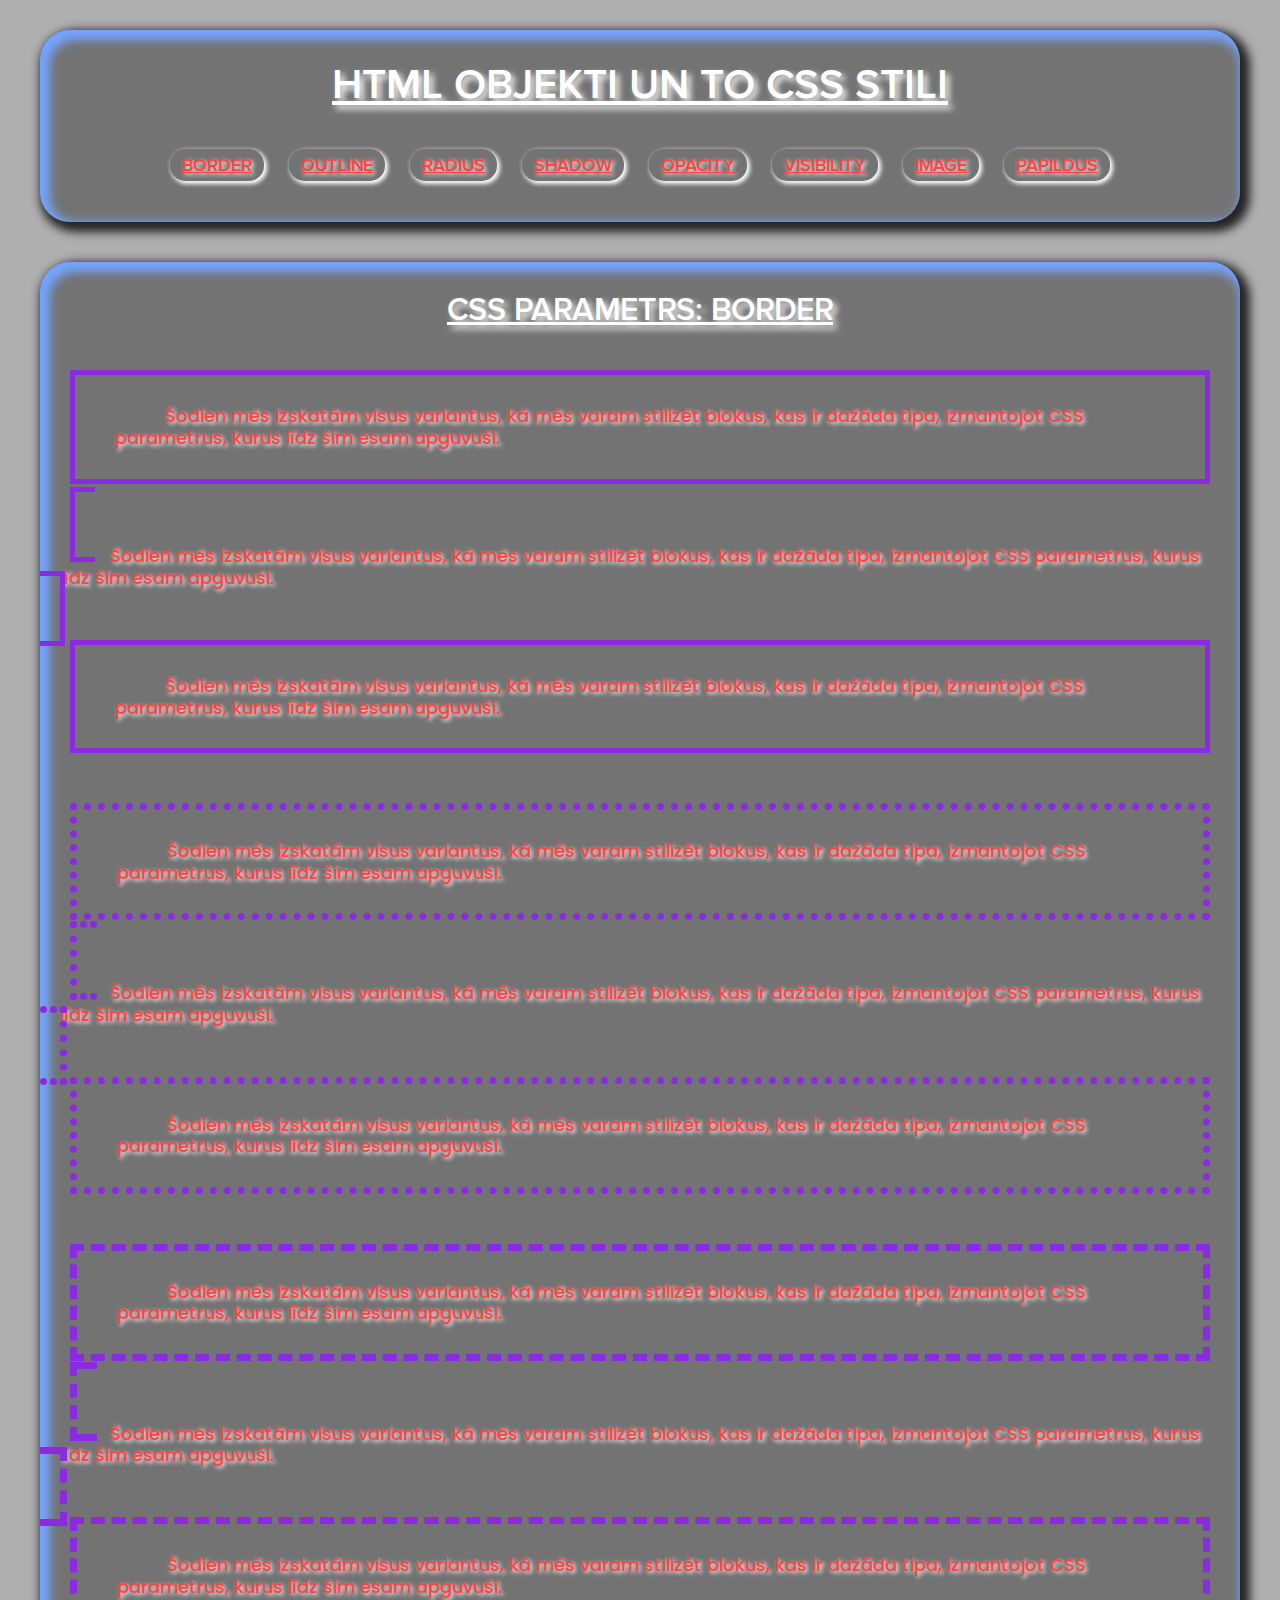
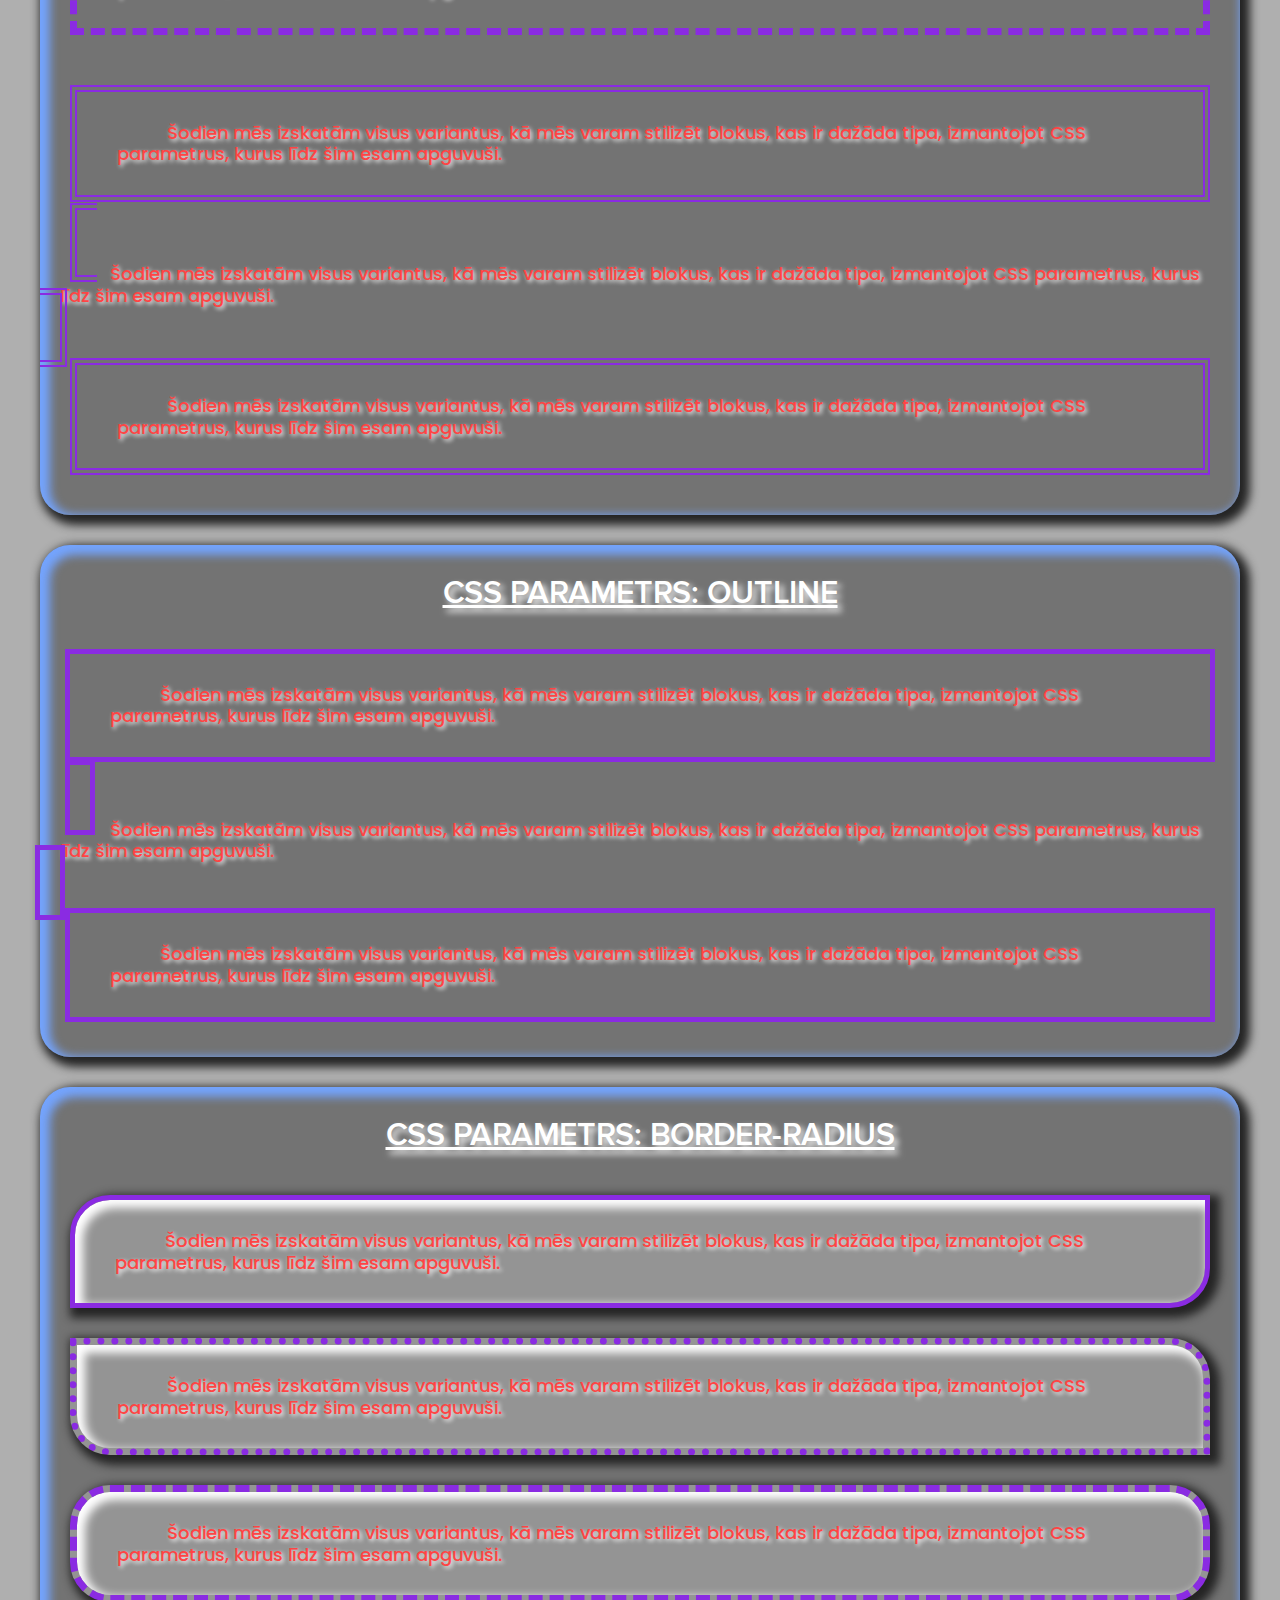
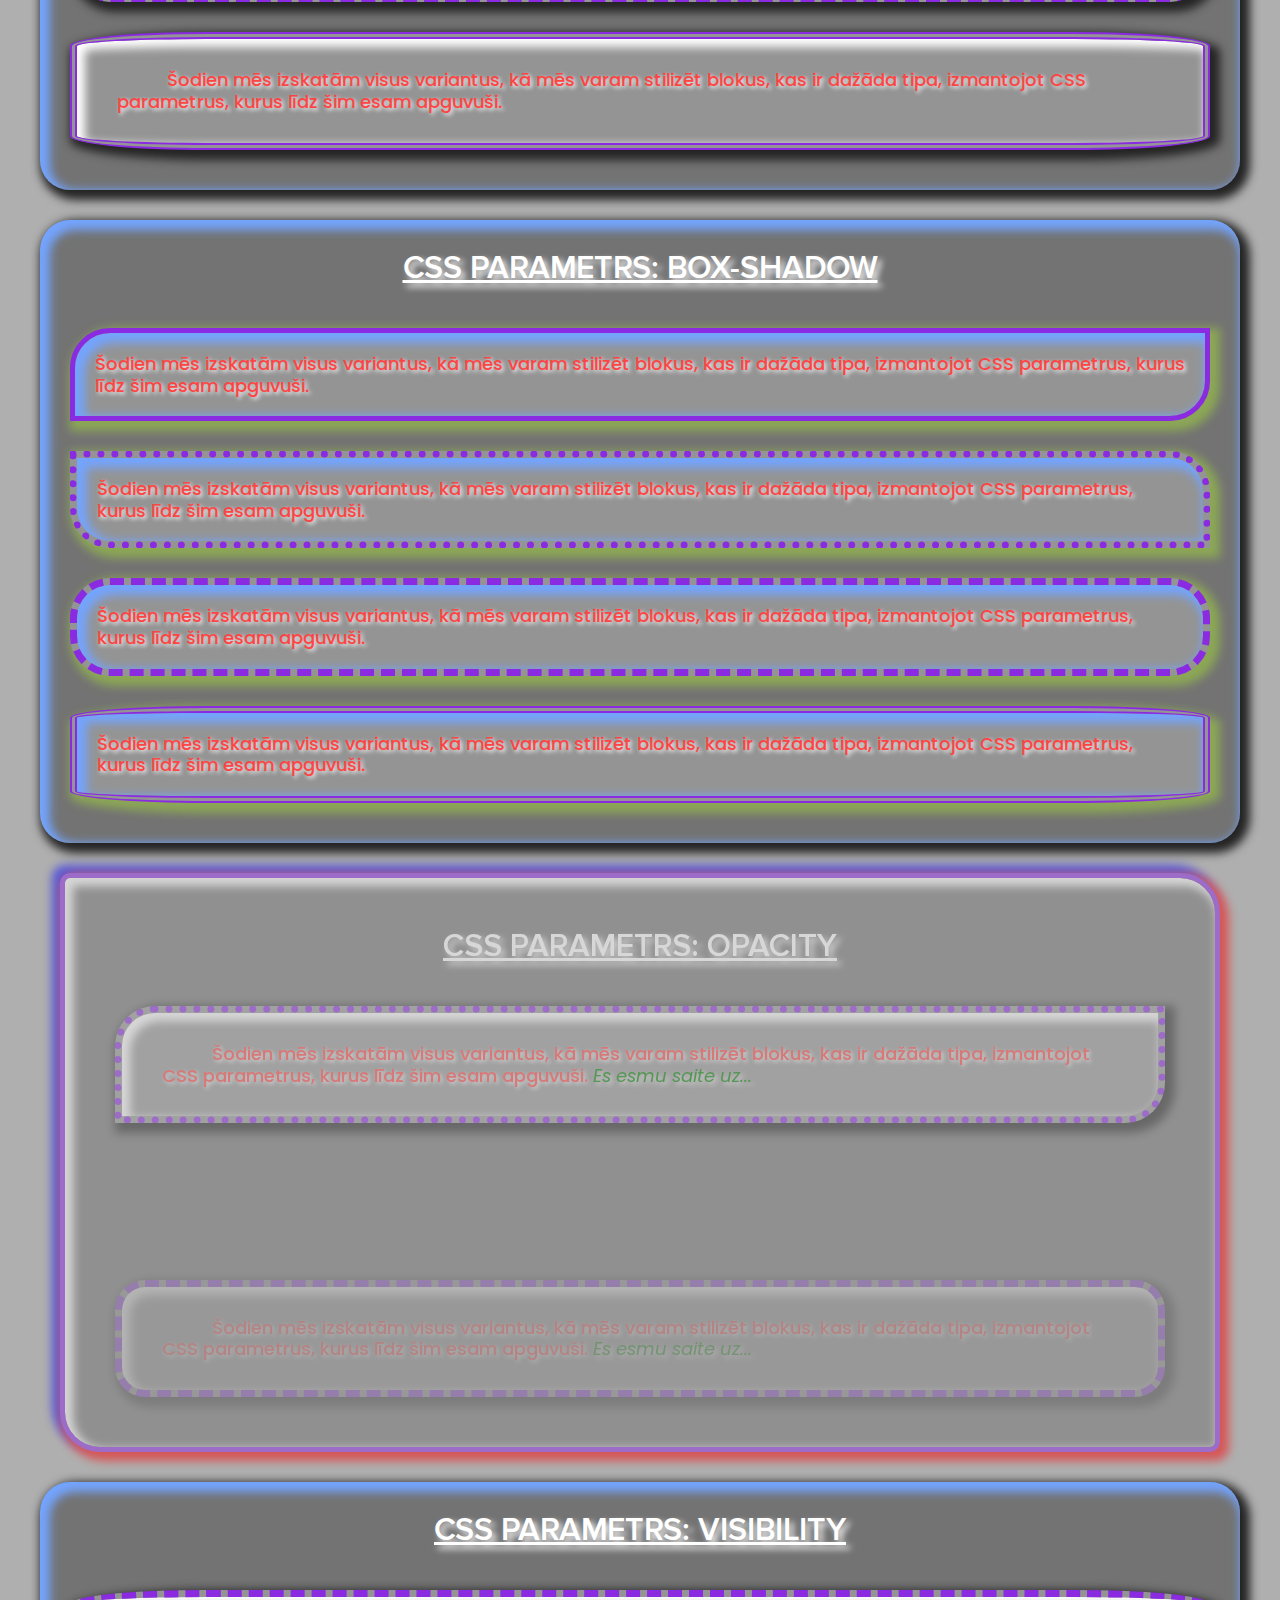
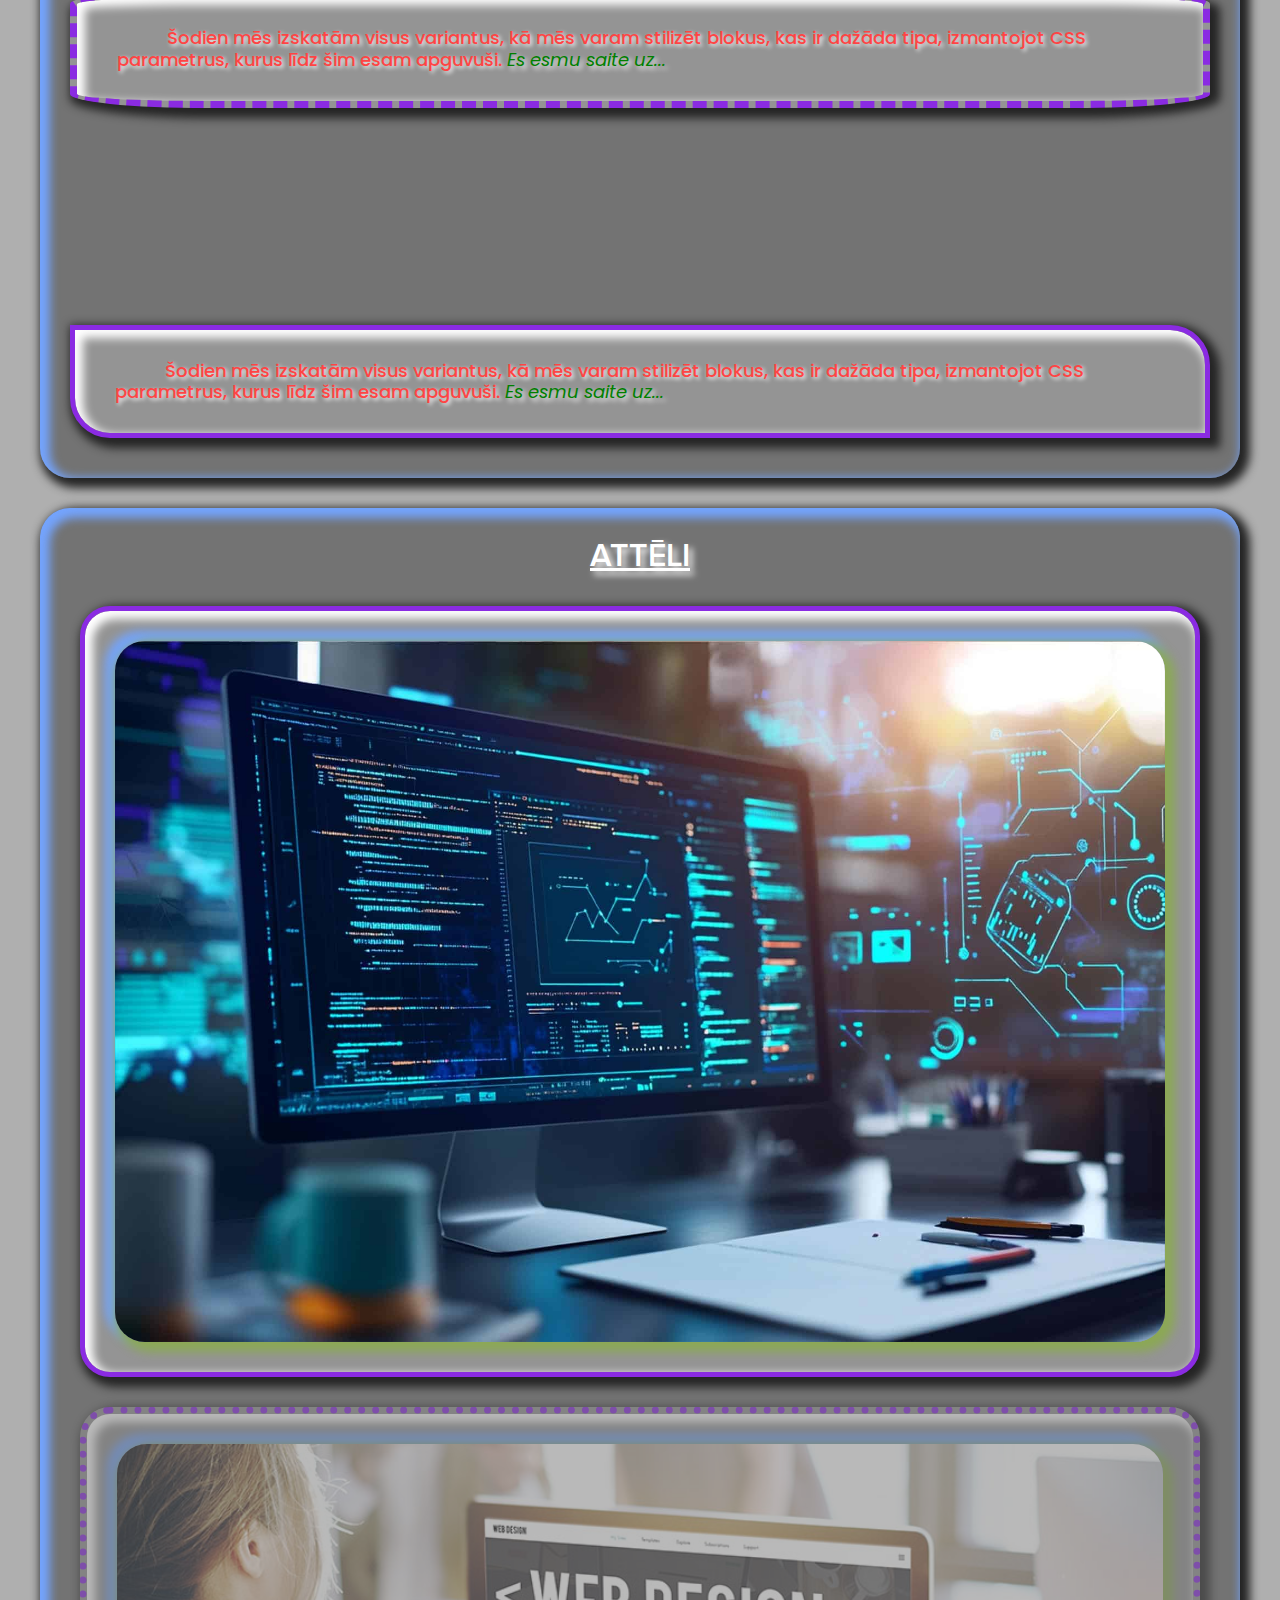
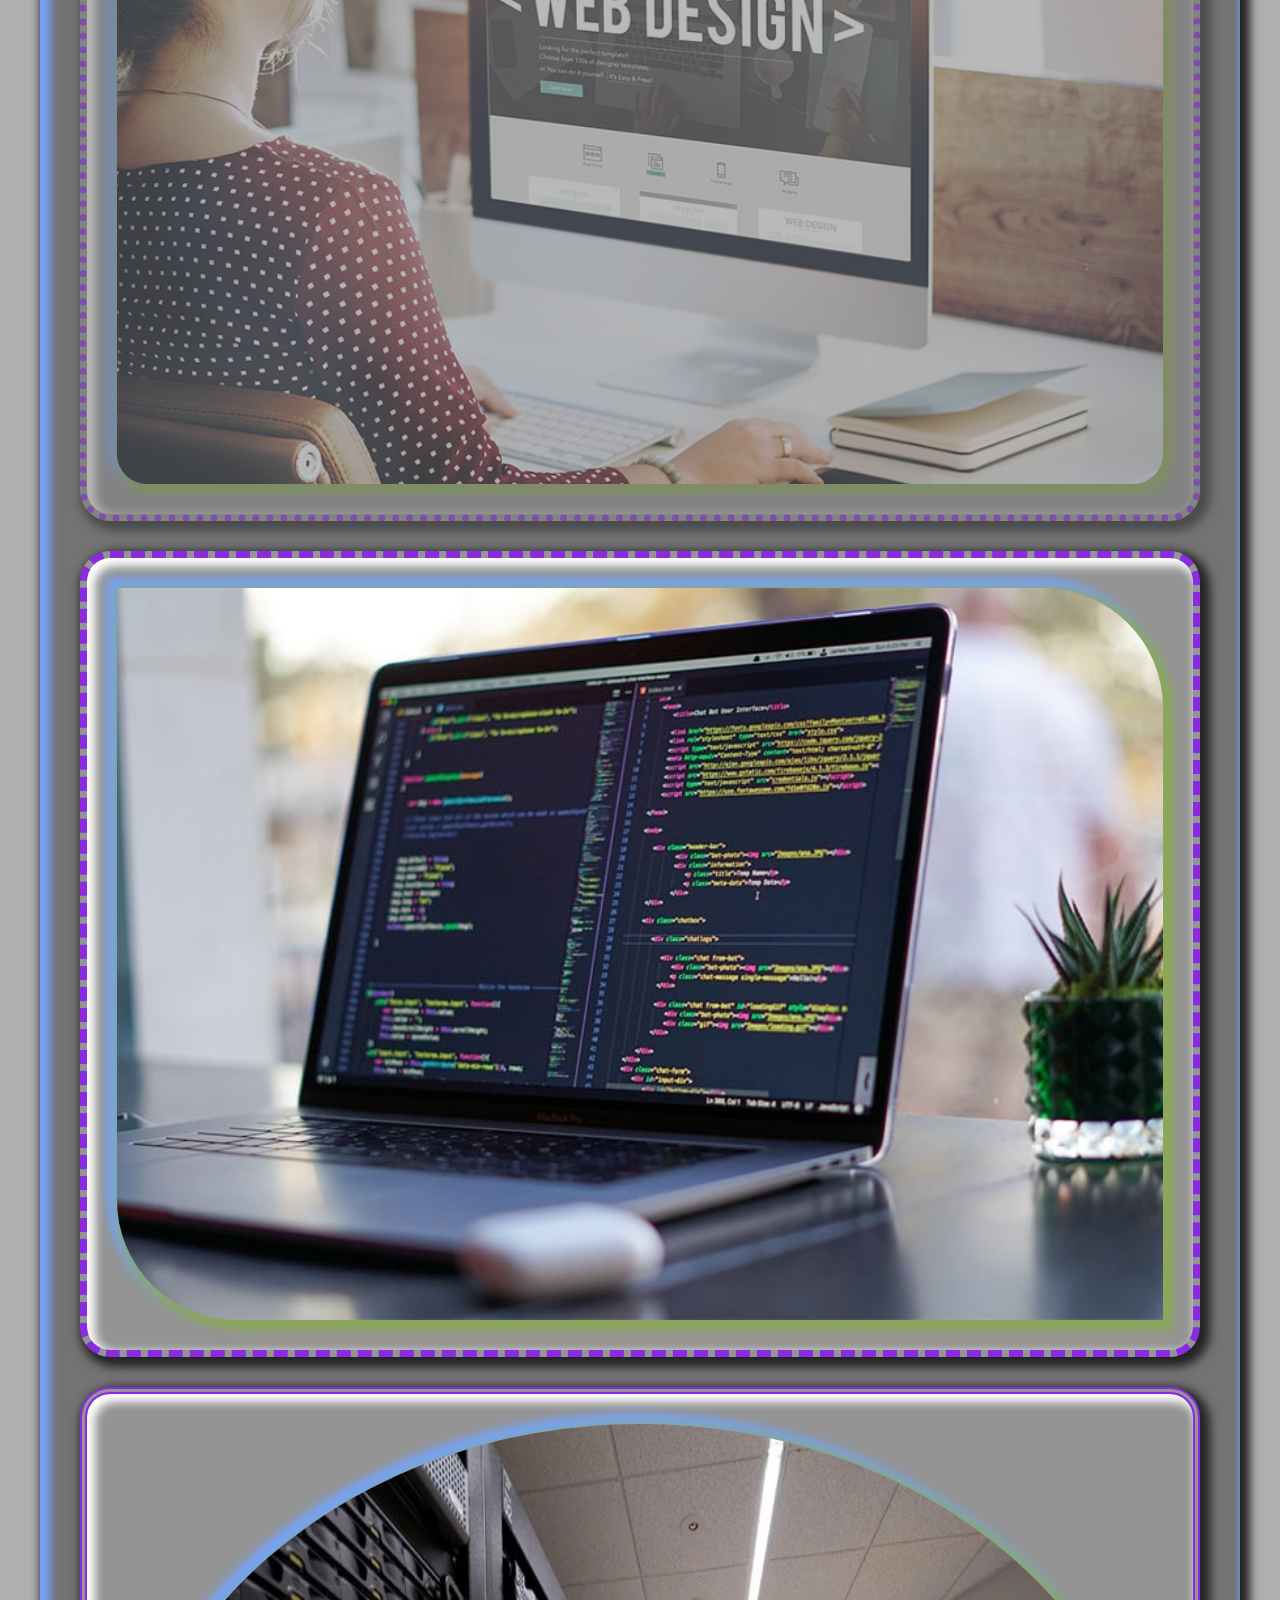
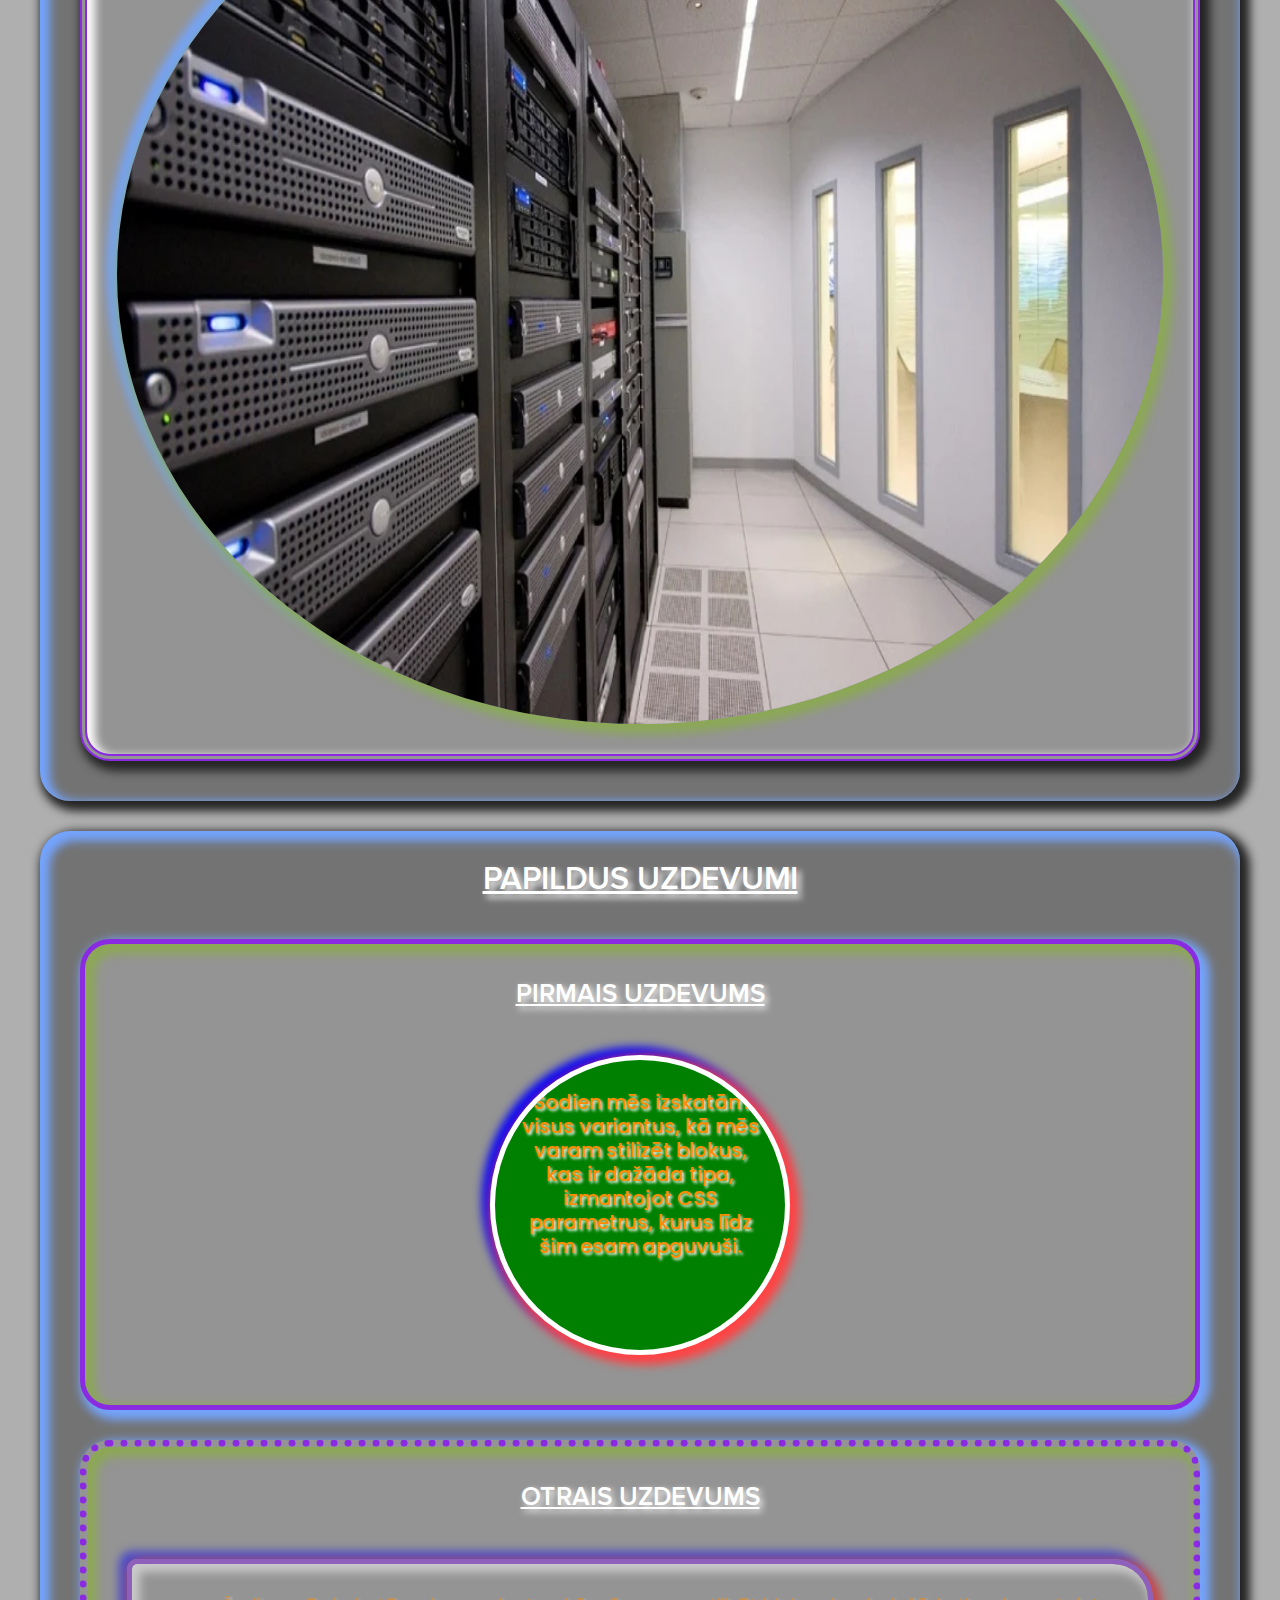
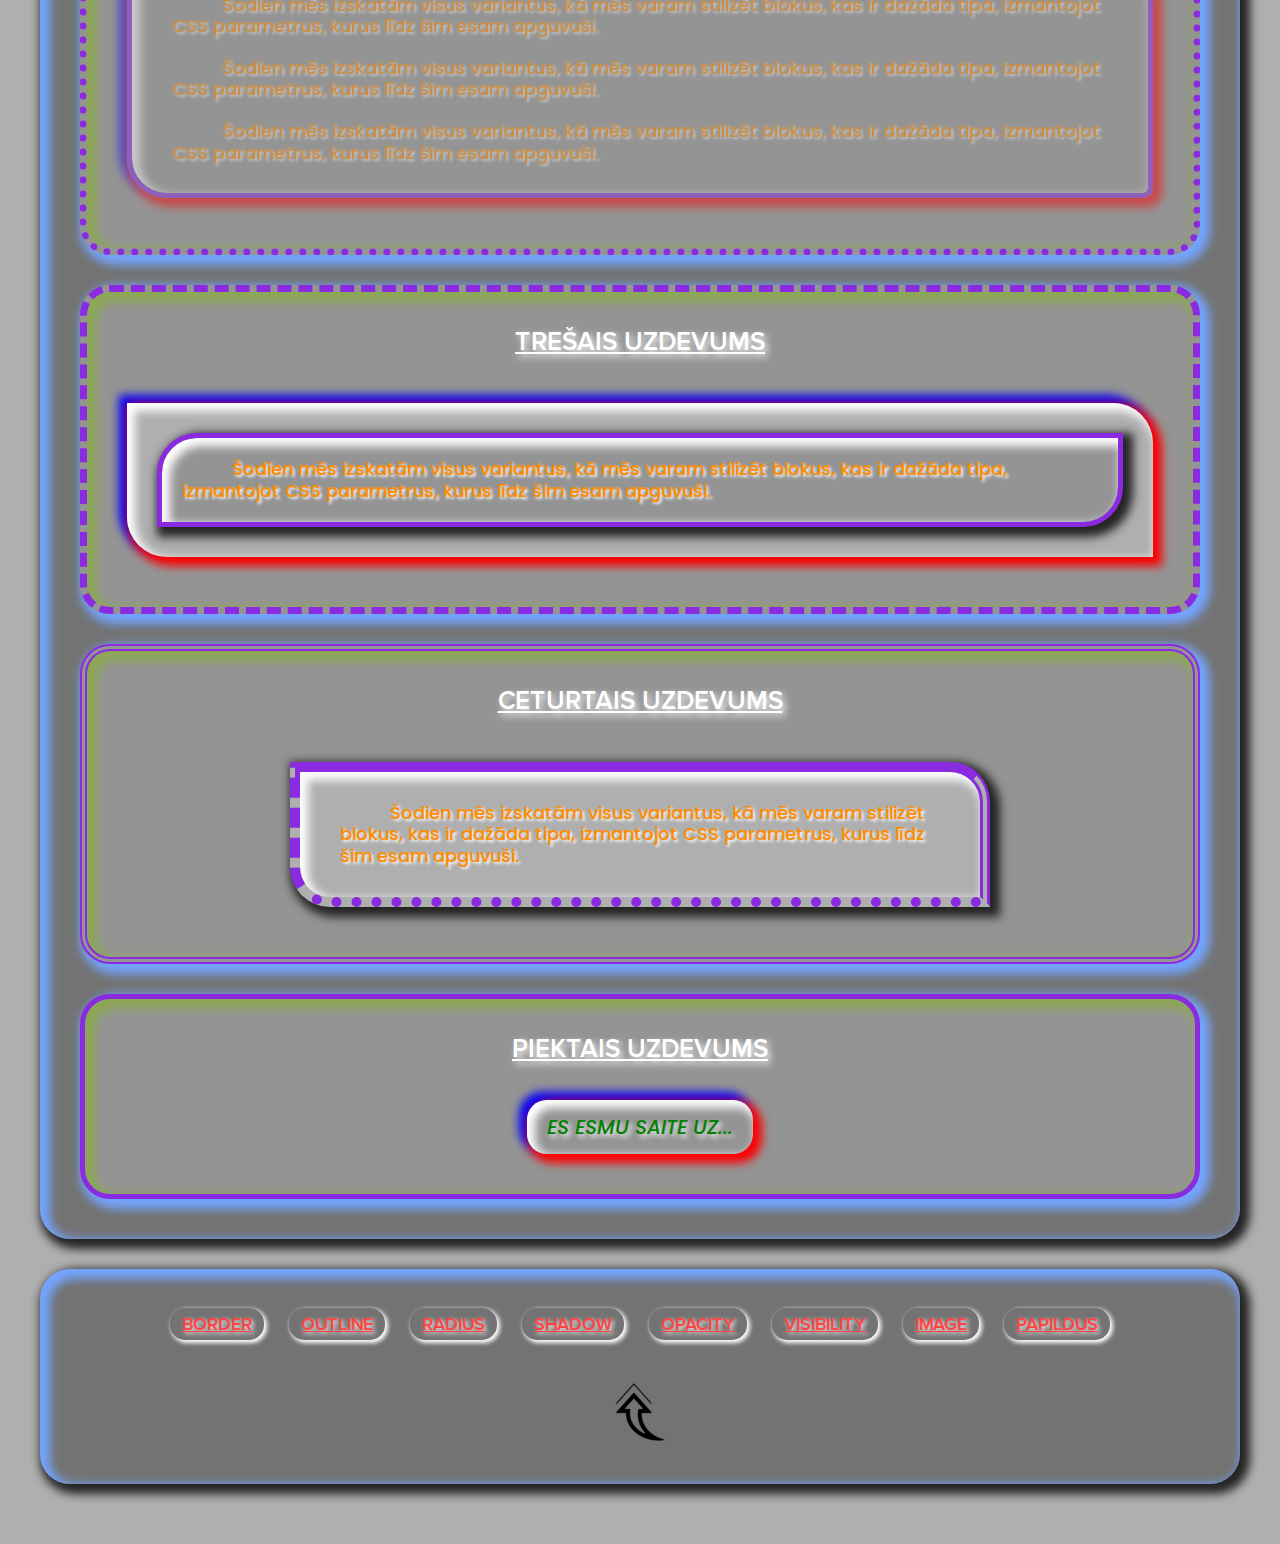
<file: Homework_6/Homework_6/index.html>
<!DOCTYPE html>
<html lang="lv">
<head>
  <meta charset="UTF-8">
  <meta name="viewport" content="width=device-width, initial-scale=1.0">
  <link rel="shortcut icon" type="image/x-icon" href="favicon.ico">
  <link rel="stylesheet" href="css/reset.css">
  <link rel="stylesheet" href="css/style.css">
  <title>Homework 6</title>
</head>
<body>
  <div class="wrapper">
    <header id="up" class="header">
      <div class="container">
        <div class="header-block">
          <h1 class="header__title">
            HTML objekti un to CSS stili
          </h1>
          <nav class="menu">
            <ul class="menu__list">
              <li class="menu__item">
                <a class="menu__link" href="#bd">
                  border
                </a>
              </li>
              <li class="menu__item">
                <a class="menu__link" href="#out">
                  outline
                </a>
              </li>
              <li class="menu__item">
                <a class="menu__link" href="#bdr">
                  radius
                </a>
              </li>
              <li class="menu__item">
                <a class="menu__link" href="#bsh">
                  shadow
                </a>
              </li>
              <li class="menu__item">
                <a class="menu__link" href="#op">
                  opacity
                </a>
              </li>
              <li class="menu__item">
                <a class="menu__link" href="#vsb">
                  visibility
                </a>
              </li>
              <li class="menu__item">
                <a class="menu__link" href="#img">
                  image
                </a>
              </li>
              <li class="menu__item">
                <a class="menu__link" href="#adt">
                  papildus
                </a>
              </li>
            </ul>
          </nav>
        </div>
      </div>
    </header>
    <main class="main">
      <section id="bd">
        <div class="container">
         <div class="border section">
            <h2 class="border__title title">
              CSS parametrs: border
            </h2>
            <div class="border-solid block">
              <p class="border-solid__text text">
                Šodien mēs izskatām visus variantus, kā mēs varam stilizēt blokus, kas ir dažāda tipa, izmantojot CSS parametrus, kurus līdz šim esam apguvuši.
              </p>
            </div>
            <div class="border-solid__inline block">
              <p class="border-solid__text text">
                Šodien mēs izskatām visus variantus, kā mēs varam stilizēt blokus, kas ir dažāda tipa, izmantojot CSS parametrus, kurus līdz šim esam apguvuši.
              </p>
            </div>
            <div class="border-solid__inline-block block">
              <p class="border-solid__text text">
                Šodien mēs izskatām visus variantus, kā mēs varam stilizēt blokus, kas ir dažāda tipa, izmantojot CSS parametrus, kurus līdz šim esam apguvuši.
              </p>
            </div>
            <div class="border-dotted block">
              <p class="border-dotted__text text">
                Šodien mēs izskatām visus variantus, kā mēs varam stilizēt blokus, kas ir dažāda tipa, izmantojot CSS parametrus, kurus līdz šim esam apguvuši.
              </p>
            </div>
            <div class="border-dotted__inline block">
              <p class="border-dotted__text text">
                Šodien mēs izskatām visus variantus, kā mēs varam stilizēt blokus, kas ir dažāda tipa, izmantojot CSS parametrus, kurus līdz šim esam apguvuši.
              </p>
            </div>
            <div class="border-dotted__inline-block block">
              <p class="border-dotted__text text">
                Šodien mēs izskatām visus variantus, kā mēs varam stilizēt blokus, kas ir dažāda tipa, izmantojot CSS parametrus, kurus līdz šim esam apguvuši.
              </p>
            </div>
            <div class="border-dashed block">
              <p class="border-dotted__text text">
                Šodien mēs izskatām visus variantus, kā mēs varam stilizēt blokus, kas ir dažāda tipa, izmantojot CSS parametrus, kurus līdz šim esam apguvuši.
              </p>
            </div>
            <div class="border-dashed__inline block">
              <p class="border-dotted__text text">
                Šodien mēs izskatām visus variantus, kā mēs varam stilizēt blokus, kas ir dažāda tipa, izmantojot CSS parametrus, kurus līdz šim esam apguvuši.
              </p>
            </div>
            <div class="border-dashed__inline-block block">
              <p class="border-dotted__text text">
                Šodien mēs izskatām visus variantus, kā mēs varam stilizēt blokus, kas ir dažāda tipa, izmantojot CSS parametrus, kurus līdz šim esam apguvuši.
              </p>
            </div>
            <div class="border-double block">
              <p class="border-dotted__text text">
                Šodien mēs izskatām visus variantus, kā mēs varam stilizēt blokus, kas ir dažāda tipa, izmantojot CSS parametrus, kurus līdz šim esam apguvuši.
              </p>
            </div>
             <div class="border-double__inline block">
              <p class="border-dotted__text text">
                Šodien mēs izskatām visus variantus, kā mēs varam stilizēt blokus, kas ir dažāda tipa, izmantojot CSS parametrus, kurus līdz šim esam apguvuši.
              </p>
            </div>
             <div class="border-double__inline-block block">
              <p class="border-dotted__text text">
                Šodien mēs izskatām visus variantus, kā mēs varam stilizēt blokus, kas ir dažāda tipa, izmantojot CSS parametrus, kurus līdz šim esam apguvuši.
              </p>
            </div>
         </div>
        </div>
      </section>
      <section id="out">
        <div class="container">
          <div class="outline section">
            <h2 class="outline__title title">
              CSS parametrs: outline
            </h2>
            <div class="outline-block block">
              <p class="outline-block__text text">
                Šodien mēs izskatām visus variantus, kā mēs varam stilizēt blokus, kas ir dažāda tipa, izmantojot CSS parametrus, kurus līdz šim esam apguvuši.
              </p>
            </div>
            <div class="outline-inline block">
              <p class="outline-inline__text text">
                Šodien mēs izskatām visus variantus, kā mēs varam stilizēt blokus, kas ir dažāda tipa, izmantojot CSS parametrus, kurus līdz šim esam apguvuši.
              </p>
            </div>
            <div class="outline-inline-block block">
              <p class="outline-inline-block__text text">
                Šodien mēs izskatām visus variantus, kā mēs varam stilizēt blokus, kas ir dažāda tipa, izmantojot CSS parametrus, kurus līdz šim esam apguvuši.
              </p>
            </div>
          </div>
        </div>
      </section>
      <section id="bdr">
        <div class="container">
          <div class="radius section">
            <h2 class="radius__title title">
              CSS parametrs: border-radius
            </h2>
            <div class="radius-solid block">
              <p class="radius-solid__text text">
                Šodien mēs izskatām visus variantus, kā mēs varam stilizēt blokus, kas ir dažāda tipa, izmantojot CSS parametrus, kurus līdz šim esam apguvuši.
              </p>
            </div>
            <div class="radius-dotted block">
              <p class="radius-dotted__text text">
                Šodien mēs izskatām visus variantus, kā mēs varam stilizēt blokus, kas ir dažāda tipa, izmantojot CSS parametrus, kurus līdz šim esam apguvuši.
              </p>
            </div>
            <div class="radius-dashed block">
              <p class="radius-dashed__text text">
                Šodien mēs izskatām visus variantus, kā mēs varam stilizēt blokus, kas ir dažāda tipa, izmantojot CSS parametrus, kurus līdz šim esam apguvuši.
              </p>
            </div>
            <div class="radius-double block">
              <p class="radius-double__text text">
                Šodien mēs izskatām visus variantus, kā mēs varam stilizēt blokus, kas ir dažāda tipa, izmantojot CSS parametrus, kurus līdz šim esam apguvuši.
              </p>
            </div>
          </div>
        </div>
      </section>
      <section id="bsh">
        <div class="container">
          <div class="shadow section">
            <h2 class="shadow__title title">
              CSS parametrs: box-shadow
            </h2>
            <div class="shadow-solid block">
              <p class="shadow-solid__text">
                Šodien mēs izskatām visus variantus, kā mēs varam stilizēt blokus, kas ir dažāda tipa, izmantojot CSS parametrus, kurus līdz šim esam apguvuši.
              </p>
            </div>
            <div class="shadow-dotted block">
              <p class="shadow-dotted__text">
                Šodien mēs izskatām visus variantus, kā mēs varam stilizēt blokus, kas ir dažāda tipa, izmantojot CSS parametrus, kurus līdz šim esam apguvuši.
              </p>
            </div>
            <div class="shadow-dashed block">
              <p class="shadow-dashed__text">
                Šodien mēs izskatām visus variantus, kā mēs varam stilizēt blokus, kas ir dažāda tipa, izmantojot CSS parametrus, kurus līdz šim esam apguvuši.
              </p>
            </div>
            <div class="shadow-double block">
              <p class="shadow-double__text">
                Šodien mēs izskatām visus variantus, kā mēs varam stilizēt blokus, kas ir dažāda tipa, izmantojot CSS parametrus, kurus līdz šim esam apguvuši.
              </p>
            </div>
          </div>
        </div>
      </section>
      <section id="op">
        <div class="container">
         <div class="opacity section">
            <h2 class="opacity__title title">
              CSS parametrs: opacity
            </h2>
            <div class="opacity-block block">
              <p class="opacity-block__text text">
                Šodien mēs izskatām visus variantus, kā mēs varam stilizēt blokus, kas ir dažāda tipa, izmantojot CSS parametrus, kurus līdz šim esam apguvuši.
                <a class="opacity-block__link link" href="#">
                  Es esmu saite uz...
                </a>
              </p>
            </div>
            <div class="opacity-inline block">
              <p class="opacity-inline__text text">
                Šodien mēs izskatām visus variantus, kā mēs varam stilizēt blokus, kas ir dažāda tipa, izmantojot CSS parametrus, kurus līdz šim esam apguvuši.
                <a class="opacity-inline__link link" href="#">
                  Es esmu saite uz...
                </a>
              </p>
            </div>
            <div class="opacity-inline-block block">
              <p class="opacity-inline-block__text text">
                Šodien mēs izskatām visus variantus, kā mēs varam stilizēt blokus, kas ir dažāda tipa, izmantojot CSS parametrus, kurus līdz šim esam apguvuši.
                <a class="opacity-inline-block__link link" href="#">
                  Es esmu saite uz...
                </a>
              </p>
            </div>
         </div>
        </div>
      </section>
      <section id="vsb">
        <div class="container">
          <div class="visibility section">
            <h2 class="visibility__title title">
              CSS parametrs: visibility
            </h2>
            <div class="visibility-block block">
              <p class="visibility-block__text text">
                Šodien mēs izskatām visus variantus, kā mēs varam stilizēt blokus, kas ir dažāda tipa, izmantojot CSS parametrus, kurus līdz šim esam apguvuši.
                <a class="visibility-block__link link" href="#">
                  Es esmu saite uz...
                </a>
              </p>
            </div>
            <div class="visibility-inline block">
              <p class="visibility-inline__text text">
                Šodien mēs izskatām visus variantus, kā mēs varam stilizēt blokus, kas ir dažāda tipa, izmantojot CSS parametrus, kurus līdz šim esam apguvuši.
                <a class="visibility-inline__link link" href="#">
                  Es esmu saite uz...
                </a>
              </p>
            </div>
            <div class="visibility-inline-block block">
              <p class="visibility-inline-block__text text">
                Šodien mēs izskatām visus variantus, kā mēs varam stilizēt blokus, kas ir dažāda tipa, izmantojot CSS parametrus, kurus līdz šim esam apguvuši.
                <a class="visibility-inline-block__link link" href="#">
                  Es esmu saite uz...
                </a>
              </p>
            </div>
          </div>
        </div>
      </section>
      <section id="img">
        <div class="container">
          <div class="images section">
            <h2 class="image__title title">
              Attēli
            </h2>
            <div class="image-block-1">
              <img class="image-block-1__img" src="img/blog.jpg " width="1000" alt="programming">
            </div>
            <div class="image-block-2">
              <img class="image-block-2__img" src="img/design.jpg" width="1000"
              alt="design">
            </div>
            <div class="image-block-3">
              <img class="image-block-3__img" src="img/programming.jpg" width="1000" alt="programming">
            </div>
            <div class="image-block-4">
              <img class="image-block-4__img" src="img/servers.webp" width="1000" alt="servers">
            </div>
          </div>
        </div>
      </section>
      <section id="adt">
        <div class="container">
          <div class="additional section">
            <h2 class="additional__title title">
              Papildus uzdevumi
            </h2>
            <div class="task-1">
              <h3 class="task-1__title small__title">
                Pirmais uzdevums
              </h3>
              <div class="circle">
                <p class="circle__text text">
                  Šodien mēs izskatām visus variantus, kā mēs varam stilizēt blokus, kas ir dažāda tipa, izmantojot CSS parametrus, kurus līdz šim esam apguvuši.
                </p>
              </div>
            </div>
            <div class="task-2">
              <h3 class="task-2__title small__title">
                Otrais uzdevums
              </h3>
              <div class="opacity">
                <p class="opacity__text text">
                  Šodien mēs izskatām visus variantus, kā mēs varam stilizēt blokus, kas ir dažāda tipa, izmantojot CSS parametrus, kurus līdz šim esam apguvuši.
                </p>
                <p class="opacity__text text">
                  Šodien mēs izskatām visus variantus, kā mēs varam stilizēt blokus, kas ir dažāda tipa, izmantojot CSS parametrus, kurus līdz šim esam apguvuši.
                </p>
                <p class="opacity__text text">
                  Šodien mēs izskatām visus variantus, kā mēs varam stilizēt blokus, kas ir dažāda tipa, izmantojot CSS parametrus, kurus līdz šim esam apguvuši.
                </p>
              </div>
            </div>
            <div class="task-3">
              <h3 class="task-3__title small__title">
                Trešais uzdevums
              </h3>
              <div class="span">
                <p class="span__text text">
                  Šodien mēs izskatām visus variantus, kā mēs varam stilizēt blokus, kas ir dažāda tipa, izmantojot CSS parametrus, kurus līdz šim esam apguvuši.
                </p>
              </div>
            </div>
            <div class="task-4">
              <h3 class="task-4__title small__title">
                Ceturtais uzdevums
              </h3>
              <div class="border-task">
                <p class="border-task__text text">
                  Šodien mēs izskatām visus variantus, kā mēs varam stilizēt blokus, kas ir dažāda tipa, izmantojot CSS parametrus, kurus līdz šim esam apguvuši.
                </p>
              </div>
            </div>
            <div class="task-5">
              <h3 class="task-5__title small__title">
                Piektais uzdevums
              </h3>
              <div class="task__item">
                <a class="task__link link" href="#">
                  Es esmu saite uz...
                </a>
              </div>
            </div>
          </div>
        </div>
      </section>
    </main>
    <footer class="footer">
      <div class="container">
        <div class="footer-block">
          <nav class="menu">
            <ul class="menu__list">
              <li class="menu__item">
                <a class="menu__link" href="#bd">
                  border
                </a>
              </li>
              <li class="menu__item">
                <a class="menu__link" href="#out">
                  outline
                </a>
              </li>
              <li class="menu__item">
                <a class="menu__link" href="#bdr">
                  radius
                </a>
              </li>
              <li class="menu__item">
                <a class="menu__link" href="#bsh">
                  shadow
                </a>
              </li>
              <li class="menu__item">
                <a class="menu__link" href="#op">
                  opacity
                </a>
              </li>
              <li class="menu__item">
                <a class="menu__link" href="#vsb">
                  visibility
                </a>
              </li>
              <li class="menu__item">
                <a class="menu__link" href="#img">
                  image
                </a>
              </li>
              <li class="menu__item">
                <a class="menu__link" href="#adt">
                  papildus
                </a>
              </li>
            </ul>
          </nav>
          <div class="navigation">
            <a class="footer__link" href="#up">
              <img class="footer__img" src="img/arrow.png" alt="arrow">
            </a>
          </div>
        </div>
      </div>
    </footer>
  </div>
</body>
</html>
</file>
<file: Homework_3/Homework_3/css/style.css>
body {
	font-size: 18px;
}

a {
	color: #6495ed;
}

a:hover {
	text-decoration: underline;
	color:#0000ff;
}

strong {
	color:#8a2be2;
  font-weight: 700;
	font-size: 20px;
}

.block__img {
  margin: 20px auto;
  display: block;
}

.block__title {
  text-align: center;
  font-size: 34px;
  color: #a52a2a;
  font-weight: 700;
}

.block p {
  color: #6495ed;
}

.block p span {
  color: #008000;
}

.town__title {
  text-align: center;
  font-size: 28px;
  font-weight: 700;
  color: #7fff00;
}

.town__text {
  color: #ff7f50;
}

.town__text span {
  color: #b8860b;
}

.town__text span ~ span {
  color: #008000;
}

.name h2 {
  font-size: 26px;
  font-weight: 700;
  text-align: center;
  color: #7222bd;
}

.name p {
  color: #808080;
}

.name p span {
  color: #ff7f50;
}

.name p span ~ span {
  color: #8fd12b;
}

.history__title {
  text-align: center;
  font-size: 28px;
  font-weight: 700;
  color: #6495ed;
}

.history__text {
  color: #008000;
}

.history__text span {
  color: #ffa500;
}

.history__text + p {
  color: #ff0000;
}

#manag1 {
  display: block;
  margin: 20px auto;
}

.management__title {
  text-align: center;
  font-size: 28px;
  font-weight: 700;
  color: #ff7f50;
}

.management p {
  color: #ffa500;
}

.management p span {
  color: #6495ed;
}

.management p span ~ span {
  color: #008b8b;
}

.management p a {
  color: darkgray;
}

.management p a:hover {
  text-decoration: underline;
	color:#0000ff;
}

.management p a ~ a {
  color: #ff0000;
}

.management p a ~ a:hover {
  text-decoration: underline;
	color:#0000ff;
}

.education h2 {
  font-size: 26px;
  font-weight: 700;
  text-align: center;
  color: #77c3fd;
}

.education p {
  color: #ff7f50;
}

 .education p a {
  color: #008000;
 }

 .education p a:hover {
  text-decoration: underline;
	color:#0000ff;
 }

.education p ~ p {
  color: #8fd12b;
}

.education p ~ p span {
  color: #a52a2a;
}

.education p ~ p ~ p {
  color: #008b8b;
}

.education p ~ p ~ p ~ p {
  color: #6495ed;
}

.education p ~ p ~ p ~ p span {
  color: #d87093;
}

.culture {
  margin-bottom: 15px;
}

.culture h2 {
  font-size: 26px;
  font-weight: 700;
  text-align: center;
  color: #008000;
}

.culture p {
  color: #b8860b;
}

.culture p a {
  color: #7fff00;
}

.culture p a:hover {
  text-decoration: underline;
  color:#0000ff;
}

.culture p a ~ a {
  color: #ff7f50;
}

.culture p a ~ a:hover {
  text-decoration: underline;
  color:#0000ff;
}

.culture p a ~ a ~ a {
  color: darkgray;
}

.culture p a ~ a ~ a:hover {
  text-decoration: underline;
  color:#0000ff;
}

.culture p a ~ a ~a ~ a {
  color: darkcyan;
}

.culture p a ~ a ~a ~ a:hover {
  text-decoration: underline;
  color:#0000ff;
}

.culture p a ~ a ~a ~ a ~ a {
  color: #da70d6;
}

.culture p a ~ a ~a ~ a ~ a:hover {
  text-decoration: underline;
  color:#0000ff;
}

.culture p a ~ a ~a ~ a ~ a ~ a {
  color: darkkhaki;
}

.culture p a ~ a ~a ~ a ~ a ~ a:hover {
  text-decoration: underline;
  color:#0000ff;
}

.culture p span {
  color: #d87093;
}

.nav {
  margin-bottom: 15px;
}

.top {
  font-size: 20px;
  color: #008000;
  display: block;
  padding-bottom: 15px;
  text-align: center;
}
</file>
<file: Homework_4/Homework_4/css/style.css>
/* Import fonts from Google fonts */

@import url("https://fonts.googleapis.com/css?family=Poppins:regular,italic,500,500italic,600,600italic,700,700italic&display=swap&subset=cyrillic-ext");

@import url('https://fonts.googleapis.com/css?family=Open+Sans:300,regular,500,700,300italic,italic,500italic,700italic&display=swap');

/* Add local fonts */

@font-face {
	font-family: "Montserrat";
	src:
		url("../fonts/Montserrat-Italic.woff2") format("woff2"),
		url("../fonts/Montserrat-Italic.woff") format("woff");
	font-weight: normal;
	font-style: italic;
	font-display: swap;
}

@font-face {
	font-family: "Montserrat";
	src:
		url("../fonts/Montserrat-Medium.woff2") format("woff2"),
		url("../fonts/Montserrat-Medium.woff") format("woff");
	font-weight: 500;
	font-style: normal;
	font-display: swap;
}

@font-face {
  font-family: "Montserrat";
  src:
    url("../fonts/Montserrat-MediumItalic.woff2") format("woff2"),
    url("../fonts/Montserrat-MediumItalic.woff") format("woff");
  font-weight: 500;
  font-style: italic;
  font-display: swap;
}

@font-face {
  font-family: "Montserrat";
  src:
    url("../fonts/Montserrat-Regular.woff2") format("woff2"),
    url("../fonts/Montserrat-Regular.woff") format("woff");
  font-weight: 400;
  font-style: normal;
  font-display: swap;
}

@font-face {
  font-family: "Montserrat";
  src:
    url("../fonts/Montserrat-SemiBold.woff2") format("woff2"),
    url("../fonts/Montserrat-SemiBold.woff") format("woff");
  font-weight: 600;
  font-style: normal;
  font-display: swap;
}

body {
	font-size: 18px;
  font-family: 'Montserrat';
	font-weight: 500;
  line-height: 1;
}

a {
	color: #6495ed;
}

a:hover {
	text-decoration: underline;
	color:#0000ff;
}

strong {
	color:#8a2be2;
	font-family: 'Open Sans', sans-serif;
	font-size: 22px;
	text-decoration: underline;
	text-shadow: 3px 3px 4px #000;
	text-transform: uppercase;
	line-height: 1.5;
  letter-spacing: 1.5px;
}

i {
  color:#b1fc67;
}

.about__title {
  font-size: 40px;
  font-family: "Montserrat", sans-serif;
  text-transform: uppercase;
  font-weight: 600;
  color: #ff0000;
  text-shadow: 3px 3px 5px #000;
  text-align: center;
  text-decoration: underline;
  margin-bottom: 15px;
}

.nav__link,
.nav__link_second,
.nav__link_third {
  font-size: 20px;
  font-family: "poppins", sans-serif;
  font-weight: 500;
  color: #ffa500;
  display: block;
  text-align: center;
}

.nav__link_second {
  color:#7fff00;
}

.nav__link_third {
  color:#ff1493;
}

.header__image img {
  display: block;
  border-radius: 20px;
  margin: 20px auto;
}

.about-name__text {
  text-indent: 50px;
	color: #808080;
}

.about-name__text strong {
	font-family: 'Open Sans', sans-serif;
	text-shadow: 2px 2px 3px #ffd700;
	color:#ff1493;
	line-height: 1.5;
}

.about-geography__text {
	color: #8a2be2;
}

.about-area__text {
	color: #b8860b;
}

.about-people__text {
	color:#61be9f;
	font-style: italic;
}

.about-cities__text {
	color:#a52a2a;
}

.about-history__text {
  text-indent: 50px;
	color:#ff1493;
}

.about-history__text strong {
	font-family: 'Open Sans', sans-serif;
	color: #228b22;
	text-shadow: 2px 2px 3px #ffff00;
	text-transform: uppercase;
	line-height: 1.5;
}

.about-history__text span {
	color:#8fcd51;
}

.about-history__text span ~ span {
	color:#006400;
}

.about-history__text span ~ span ~ span{
	color:#0000ff;
}

.about-history__text a ~ a {
	color:#8a2be2;
	font-style: italic;
}

.about-history__text a ~ a:hover {
  color: #0000ff;
}

.about-history__text a ~ a ~ a {
	color:#b8860b;
}

.about-history__text a ~ a ~ a:hover {
  color: #0000ff;
}

.about-history__text a ~ a ~ a ~ a {
	color:#a9a9a9;
}

.about-history__text a ~ a ~ a ~ a:hover {
  color: #0000ff;
}

.about-europe__text {
	color:#00bfff;
}

.about-europe__text span {
	color:#ffd700;
}

.about-mayor__text {
	color:#61be9f;
	font-style: italic;
}

.about-mayor__text span {
	color:#00bfff;
	font-style: normal;
}

.about-unesco__text {
	color:#6bc412;
}

.about-unesco__text a {
	color:#8a2be2;
}

.about-unesco__text a:hover {
  color: #0000ff;
}

.about-unesco__text span {
	color: #ff8c00;
}

.about-city__title {
	font-family: "Montserrat", sans-serif;
  text-transform: uppercase;
  font-weight: 600;
  font-size: 32px;
	color:#6bc412;
	text-shadow: 2px 2px 4px #000;
	text-align: center;
	text-decoration: underline;
	line-height: 1.5;
  margin-bottom: 15px;
}

.about-city__text {
  text-indent: 50px;
	color: #808080;
}

.about-city__text a {
	color: #a52a2a;
}

.about-city__text a:hover {
  color: #0000ff;
}

.about-city__text a ~ a {
	color: #228b22;
	font-style: italic;
}

.about-city__text a ~ a:hover {
  color: #0000ff;
}
.about-city__text a ~ a ~ a {
	color: #87ceeb;
	font-style: italic;
}

.about-city__text a ~ a ~ a:hover {
  color: #0000ff;
}

.about-city__text span {
	color: #ffd700;
}

.about-city__text span ~ span {
  color: #ff1493;
}

.city-name__text {
	color: #029ccf;
}

.city-name__text i {
  color: #ff8c00;
}

.city-name__text q {
  color: #ff0000;
}

.history__title {
	font-family: "Montserrat", sans-serif;
  text-transform: uppercase;
  font-weight: 600;
  font-size: 32px;
	color: #da70d6;
  margin-bottom: 15px;
	text-shadow: 2px 2px 4px #000;
	text-align: center;
	text-decoration: underline;
	line-height: 1.5;
}

.history__text {
	color:#1e90ff;
  text-indent: 50px;
}

.history__text strong {
  font-family: 'Open Sans', sans-serif;
  text-shadow: 2px 2px 3px #0000ff;
  color: #ff8c00;
  line-height: 1.5;
}

.history__text span {
	color:#61be9f;
	font-style: normal;
}

.history__text span ~ span {
	color:#0000ff;
	font-style: normal;
}

.history__text span ~ span ~ span {
	color:#6bc412;
	font-style: normal;
}

.history__text a {
  color: darkcyan;
}

.history__text a:hover {
  color: #0000ff;
}

.history__text a ~ a {
  color: #8b0000;
}

.history__text a ~ a:hover {
  color: #0000ff;
}

.city-history__text {
	color:#ff1493;
}

.city-history__text span{
	color:#228b22;
}

.city-history__text span ~ span {
	color:#00bfff;
}

.city-history__text a {
	color: #9932cc;
}

.city-history__text a:hover {
  color: #0000ff;
}

.city-history__text a ~ a {
	color:#ffd700;
}

.city-history__text a ~ a:hover {
  color: #0000ff;
}

.history-second__text {
	color:#61be9f;
}

.history-second__text a {
	color:#00bfff;
}

.history-second__text a:hover {
  color: #0000ff;
}

.history-second__text a ~ a {
	color:#adff2f;
}

.history-second__text a ~ a:hover {
  color: #0000ff;
}

.history-second__text span {
	color:#ff8c00;
}

.history-second__text span ~ span {
	color:#006400;
}

.geography__title {
  font-family: "Montserrat", sans-serif;
  text-transform: uppercase;
  font-weight: 600;
  font-size: 32px;
	color: #ff8c00;
  margin-bottom: 15px;
	text-shadow: 2px 2px 4px #000;
	text-align: center;
	text-decoration: underline;
	line-height: 1.5;
}

.geography__text {
  color:#8a2be2;
  text-indent: 50px;
}

.geography__text strong {
  font-family: 'Open Sans', sans-serif;
  text-shadow: 2px 2px 3px #00bfff;
  color: #000;
  line-height: 1.5;
}

.geography__text a {
  color:#ff1493;
}

.geography__text a:hover {
  color: #0000ff;
}

.geography__text a ~ a {
	color:#ffa500;
}

.geography__text a ~ a:hover {
  color: #0000ff;
}

.geography__text i {
	color: #ffff00;
}

.geography__text i ~ i {
	color: #008000;
}

.geography__text span {
	color: #00bfff;
}

.geography__text span ~ span {
	color: #8b0000;
}
.geography-time__text {
	color:#6bc412;
	font-style: italic;
}

.geography-north__text {
	color: #808080;
}

.geography-area__text {
	color:#d2691e;
}

.geography-area__text a {
	color:#ff1493;
}

.geography-area__text a:hover {
  color: #0000ff;
}

.geography-area__text span {
	color:#ee82ee;
}

.geography-highway__text {
	color:#ffd700;
}

.geography-river__text {
	color:#00bfff;
	font-style: italic;
	text-indent: 50px;
}

.geography-river__text strong {
	font-family: 'Open Sans', sans-serif;
	text-shadow: 2px 2px 3px #0000ff;
	color:#ff1493;
	line-height: 1.5;
	font-style: normal;
}

.geography-river__text a {
	color:#8fcd51;
}

.geography-river__text a:hover {
  color: #0000ff;
}

.geography-river__text span {
	color:#ff0000;
}

.geography-river__text span ~ span {
	color:#ffff00;
}

.geography-river__text span ~ span ~ span {
	color:#8b0000;
}

.geography-river__text span ~ span ~ span ~ span {
	color:#1e90ff;
}

.geography-river__text i {
	color:#8a2be2;
}

.geography-river__text i ~ i {
	color:#808080;
}

.geography-river__text i ~ i ~ i {
	color:#8b0000;
}

.geography-river__text i ~ i ~ i ~ i {
	color:#ff8c00;
}

.geography-river__text i ~ i ~ i ~ i ~ i {
	color:#ff1493;
}

.geography-river__text i ~ i ~ i ~ i ~ i ~ i {
	color:#0000ff;
}

.geography-river__text i ~ i ~ i ~ i ~ i ~ i ~ i {
	color:#ffd700;
}

.geography-river__text i ~ i ~ i ~ i ~ i ~ i ~ i ~ i {
	color:#d2691e;
}


.geography-church__text {
	color:#ff0000;
}

.geography-view__img {
	display: block;
  margin: 20px auto;
  border-radius: 20px;
  width: 800px;
  height: 571px;
}

.geography-view__text {
	color:#8fcd51;
  text-align: center;
  font-style: italic;
  margin-bottom: 10px;
}

.hydrography__title {
	font-family: "Montserrat", sans-serif;
  text-transform: uppercase;
  font-weight: 600;
  font-size: 32px;
	color:#00bfff;
	text-shadow: 2px 2px 4px #000;
	text-align: center;
	text-decoration: underline;
	line-height: 1.5;
	margin-bottom: 15px;
}

.hydrography__text {
	text-indent: 50px;
	color:#0000ff;
}

.hydrography__text strong {
	font-family: 'Open Sans', sans-serif;
	text-shadow: 2px 2px 3px #006400;
	color:#b1fc67;
	line-height: 1.5;
}

.hydrography__text span {
	color:#ff7f50;
}

.hydrography__text a {
	color:#ee82ee;
}

.hydrography__text a:hover {
	color: #0000ff;
}

.hydrography-city__text {
	color:#ff0000;
}

.hydrography-city__text span {
	color:#228b22;
}

.hydrography-city__text a {
	color:#00bfff;
}

.hydrography-city__text a:hover {
	color: #0000ff;
}

.hydrography-city__text a ~ a {
	color:#b8860b;
}

.hydrography-city__text a ~ a:hover {
	color: #0000ff;
}

.hydrography-city__text i {
	color:#61be9f;
}

.hydrography-city__text i ~ i {
	color:#6495ed;
}

.hydrography-river__text {
	color:#6bc412;
}

.hydrography-river__text span {
	color:#006400;
}

.hydrography-river__text i {
	color:#ffff00;
}

.hydrography-river__text i ~ i {
	color:#ffa500;
}

.hydrography__img {
	display: block;
  margin: 20px auto;
  border-radius: 20px;
  width: 800px;
  height: 300px;
}

.infrastructure__title {
	font-family: "Montserrat", sans-serif;
  text-transform: uppercase;
  font-weight: 600;
  font-size: 32px;
	color:#228b22;
	text-shadow: 2px 2px 4px #000;
	text-align: center;
	text-decoration: underline;
	line-height: 1.5;
	margin-bottom: 15px;
}

.infrastructure__text {
	text-indent: 50px;
	color:#ee82ee;
}

.infrastructure__text strong {
	font-family: 'Open Sans', sans-serif;
	text-shadow: 2px 2px 3px #000;
	color:#00ffff;
	line-height: 1.5;
}

.infrastructure__text span {
	color:#7fff00;
}

.infrastructure__text a {
	color:#8b0000;
}

.infrastructure__text a:hover {
	color: #0000ff;
}

.culture__title {
	font-family: "Montserrat", sans-serif;
  text-transform: uppercase;
  font-weight: 600;
  font-size: 32px;
	color:#b8860b;
	text-shadow: 2px 2px 4px #000;
	text-align: center;
	text-decoration: underline;
	line-height: 1.5;
	margin-bottom: 15px;
}

.culture__text {
	text-indent: 50px;
	color:#ff1493;
}

.culture__text strong {
	font-family: 'Open Sans', sans-serif;
	text-shadow: 2px 2px 3px #ff0000;
	color:#8a2be2;
	line-height: 1.5;
}

.culture-city__text {
	text-indent: 50px;
	color:#808080;
}

.culture-city__text strong {
	font-family: 'Open Sans', sans-serif;
	text-shadow: 2px 2px 3px #ffd700;
	color:#ff1493;
	line-height: 1.5;
}

.culture-city__text a {
	color:#8a2be2;
}

.culture-city__text a:hover {
	color: #0000ff;
}

.culture-sights__title {
	font-family: "Montserrat", sans-serif;
	text-transform: uppercase;
	font-weight: 600;
	font-size: 26px;
	color:#6495ed;
	text-shadow: 2px 2px 4px #000;
	text-align: center;
	text-decoration: underline;
	line-height: 1.5;
	margin-bottom: 15px;
}


.culture-sights__list {
	color:#008b8b;
}

.culture-sights__list-item {
	color:#ff1493;
}

.sport__title {
	font-family: "Montserrat", sans-serif;
	text-transform: uppercase;
	font-weight: 600;
	font-size: 32px;
	color:#ffa500;
	text-shadow: 2px 2px 4px #000;
	text-align: center;
	text-decoration: underline;
	line-height: 1.5;
	margin-bottom: 15px;
}

.sport__text {
	text-indent: 50px;
	color:#006400;
}

.sport__text strong {
	font-family: 'Open Sans', sans-serif;
	text-shadow: 2px 2px 3px #8b008b;
	color:#ee82ee;
	line-height: 1.5;
}

.sport__text a {
	color:#ffa500;
}

.sport__text a:hover {
	color: #0000ff;
}

.sport__text a ~ a {
	color:#adff2f;
}

.sport__text a ~ a:hover {
	color: #0000ff;
}

.sport__text span {
	color:#ffff00;
}

.sport-europe__text {
	color:#1e90ff;
}

.sport-europe__text a {
	color:#6bc412;
}

.sport-europe__text a:hover {
	color: #0000ff;
}

.sport-europe__text a ~ a {
	color:#0000ff;
}

.sport-europe__text a ~ a:hover {
	color: #0000ff;
}

.sport-europe__text i > a {
	color:#a52a2a;
}

.sport-europe__text i > a:hover {
	color: #0000ff;
}

.sport-europe__text i ~ i > a {
	color:#61be9f;
}

.sport-europe__text i ~ i > a:hover {
	color: #0000ff;
}

.sport-europe__text span {
	color:#00bfff;
}

.sport-europe__text i {
	color:#808080;
}

.sport-games__text {
	text-indent: 50px;
	color:#ff1493;
}

.sport-games__text strong {
	font-family: 'Open Sans', sans-serif;
	text-shadow: 2px 2px 3px #008000;
	color:#9acd32;
	line-height: 1.5;
}

.sport-games__text a {
	color:#ff8c00;
}

.sport-games__text a:hover {
	color: #0000ff;
}

.sport-games__text i > a{
	color:#61be9f;
}

.sport-games__text i > a:hover {
	color: #0000ff;
}


.cities__title {
	font-family: "Montserrat", sans-serif;
	text-transform: uppercase;
	font-weight: 600;
	font-size: 32px;
	color:#ff0000;
	text-shadow: 2px 2px 4px #000;
	text-align: center;
	text-decoration: underline;
	line-height: 1.5;
	margin-bottom: 15px;
}

.cities__text {
	text-indent: 50px;
	color:#808080;
}

.cities__text strong {
	font-family: 'Open Sans', sans-serif;
	text-shadow: 2px 2px 3px #ff1493;
	color:#a52a2a;
	line-height: 1.5;
}

.cities__list {
	color:#6bc412;
}

.cities__list a {
	color:#00bfff;
}

.cities__list a:hover {
	color: #0000ff;
}

.cities-book__text {
	color:#9932cc;
	font-size: 20px;
	font-weight: 500;
	text-shadow: 2px 2px 3px #ff1493;
	text-decoration: underline;
	font-style: italic;
	margin: 10px 0 15px;
}
.footer {
	text-align: center;
}

.footer span {
	color:#ff8c00;
}

.footer > a {
	font-size: 18px;
	color:#6bc412;
	text-decoration: underline;
}

.footer > a:hover {
	color: #0000ff;
}
</file>
<file: Homework_5/Homework_5/css/style.css>
/* Import fonts from Google fonts */

@import url('https://fonts.googleapis.com/css?family=Roboto:300,300italic,regular,italic,500,500italic&display=swap');

/* Connect Fonts use local files */

@font-face {
    font-family: 'Proxima Nova Rg';
    src: url('../fonts/ProximaNova-Regular.woff2') format('woff2'),
        url('../fonts/ProximaNova-Regular.woff') format('woff');
    font-weight: normal;
    font-style: normal;
    font-display: swap;
}

@font-face {
    font-family: 'Proxima Nova Lt';
    src: url('../fonts/ProximaNova-Semibold.woff2') format('woff2'),
        url('../fonts/ProximaNova-Semibold.woff') format('woff');
    font-weight: 600;
    font-style: normal;
    font-display: swap;
}

a {
	color: #1e90ff;
}

a:hover {
	color: #0000ff;
}

span {
	color: #ff1493;
}

strong {
	color: #b22222;
	font-size: 20px;
}

i {
	color: #2ecd2e;
	font-weight: 300;
	font-size: 20px;
}

.container {
	max-width: 1200px;
	margin: 0 auto;
}

.navigation {
	padding: 20px 30px;
	background-color: #d3d3d3;
	border-radius: 20px;
	margin: 20px auto;
	width: 23%;
	border: 1px solid #555;
}

.title {
	font-family: "Proxima Nova Lt", sans-serif;
	font-size: 36px;
	text-transform: uppercase;
	margin: 0 auto 20px;
	text-align: center;
	color: #008000;
	text-shadow: 3px 3px 5px #000;
}

.img {
	width: 800px;
	display: block;
	margin: 30px auto;
	padding: 5px;
	background-color: #555;
	border-radius: 20px;
}

.text {
	text-indent: 50px;
	color: #1e90ff;
	margin-bottom: 20px;
}

.item {
	padding: 10px;
	margin: 5px;
	background-color: #d3d3d3;
	border-radius: 20px;
	border: 1px solid #555;
	text-transform: uppercase;
	font-weight: 500;
}

.small__title {
	font-size: 28px;
	color:#ff8c00;
	text-shadow: 3px 3px 5px #000;
	text-align: center;
	text-transform: uppercase;
	margin: 0px 0px 40px 0px;
}
.task {
	margin-bottom: 20px;
}

.nav {
	display: flex;
	justify-content: space-between;
}

.header__logo-img {
	width: 70px;
}

.nav__list {
	display: flex;
	margin: 30px 0 20px auto;
	gap: 50px;
}

.nav__list-link {
	color: #8b0000;
	text-transform: uppercase;
	font-weight: 500;
}

.nav__list-link:hover {
	color: #ff8c00;
}

.blog__title {
	font-size: 70px;
	color: #1e90ff;
	font-family: "Proxima Nova Rg", sans-serif;
	text-transform: uppercase;
	text-shadow: 5px 5px 8px #000;
	text-align: center;
	margin-bottom: 20px;
}

.development {
	margin: 20px 0 30px;
}

.development__title {
	text-align: center;
}

.development__text span {
	color: #ee82ee;
}

.development__text span ~ span {
	color: #8b0000;
}

.development__text-web {
	color: #ff8c00;
}

.development__text-web i {
	color: #ff0000;
}

.development__text-web span {
	color: #00bfff;
}

.development__text-web span ~ span {
	color: #a52a2a;
}

.development__text-web span ~ span ~ span {
	color: #800080;
}

.development__text-network {
	color: #555;
}

.development__text-network span {
	color: #ff0000;
}

.development__text-network span ~ span {
	color: #008000;
}

.development__text-network span ~ span ~ span {
	color: #00bfff;
}

.development__text-network i {
	color: #800080;
}

.development__text-network i ~ i {
	color:#9acd32;
}

.pages__title {
	color: #1e90ff;
	text-shadow: 3px 3px 5px #800080;
}

.pages__text {
	color: #008000;
}

.pages__text span {
	color: #ee82ee;
}

.pages__text span ~ span {
	color: #ff8c00;
}

.pages__text i {
	color: #8b0000;
}

.pages__text i ~ i {
	color: #0000ff;
}

.pages-networking__text {
	color: #800080;
}

.pages-networking__text span {
	color: #1e90ff;
}

.pages-networking__text span ~ span {
	color: #ff8c00;
}

.pages-developer__text {
	color: #ff0000;
}

.pages-developer__text span {
	color: #ee82ee;
}

.pages-developer__text span ~ span {
	color: #00bfff;
}

.pages-developer__text i {
	color: #0000ff;
}

.pages-developer__text strong {
	color: #800080;
}

.pages-developer__text strong ~ strong {
	color: #555;
}

.design__title {
	color: #888;
	text-shadow: 3px 3px 5px #ffff00;
}

.design__text {
	color: #555;
}

.design__text span {
	color: #ee82ee;
}

.design__text span ~ span {
	color: #ff8c00;
}

.design__text span ~ span ~ span {
	color: #ff0000;
}

.design__text i {
	color: #00bfff;
}

.design__text i ~ i {
	color: #8b0000;
}

.design__text i ~ i ~ i {
	color: #9acd32;
}

.design-pages__text {
	color: #ee82ee;
}

.design-pages__text span {
	color: #555;
}

.design-pages__text span ~ span {
	color: #ff8c00;
}

.design-pages__text span ~ span ~ span {
	color: #008000;
}

.design-work__text i ~ i {
	color: #b22222;
}

.design-work__text span {
	color: #888;
}

.design-work__text span ~ span {
	color: #9acd32;
}

.design-work__text span ~ span ~ span {
	color: #ff1493;
}

.design-work__text span ~ span ~ span ~ span {
	color: #8b008b;
}

.design-fields__title {
	font-size: 32px;
	color: #008000;
	text-shadow: 3px 3px 5px #90ee90;
}

.design-fields__list {
	display: block;
	width: 60%;
	margin: 0 auto 20px;
}

.fields__item {
	text-align: center;
	padding: 10px;
	font-size: 18px;
}

.fields-graphic__item {
	color: #ee82ee;
}

.fields-logo__item {
	color: #00bfff;
}

.fields-design__item {
	color: #b22222;
}

.fields-visual__item {
	color: #ff8c00;
}

.fields-brand__item {
	color: #ff1493;
}

.fields-layout__item {
	color: #a52a2a;
}

.fields-colors__item {
	color: #8a2be2;
}

.fields-typography__item {
	color: #ff7f50;
}

.design-typography__text {
	color: #a52a2a;
}

.design-typography__text span {
	color: #2ecd2e;
}

.design-typography__text span ~ span {
	color: #888;
}

.design-typography__text i {
	color: #ee82ee;
}

.design-typography__text i ~ i {
	color: #00bfff;
}

.development__text {
	color: #ff8c00
}

.development__text span {
	color: #ff0000;
}

.development__text span ~ span {
	color: #008000;
}

.development__text i {
	color: #800080;
}

.development__text i ~ i {
	color: #9acd32;
}

.development-programs__text {
	color: #555;
}

.development-programs__text strong ~ strong {
	color: #2ecd2e;
}

.development-programs__text strong ~ strong ~ strong {
	color: #9acd32;
}

.development-programs__text span {
	color: #ff0000;
}

.development-programs__text span ~ span {
	color: #8a2be2;
}

.development-programs__text span ~ span ~ span {
	color: #ff1493;
}

.development-typography__text span {
	color:#00ffff;
}

.development-typography__text span ~ span {
	color: #0000ff;
}

.development-typography__text span ~ span ~ span {
	color: #888;
}

.development-servers__text {
	color: #008000;
}

.development-servers__text span {
	color: #ff8c00;
}

.development-servers__text span ~ span {
	color: #ff0000;
}

.development-servers__text span ~ span ~ span {
	color: #800080;
}

.development-servers__text span ~ span ~ span ~ span {
	color: #9acd32;
}

.development-servers__text strong ~ strong {
	color: #555;
}

.development-servers__text i {
	color:#ff7f50
}

.development-servers__text i ~ i {
	color: #8b0000;
}

.development-servers__text i ~ i ~ i {
	color: #00bfff;
}

.development-servers__text i ~ i ~ i ~ i {
	color: #a52a2a;
}

.development-servers__text i ~ i ~ i ~ i ~ i {
	color: #888;
}

.webpages {
	margin-bottom: 30px;
}

.webpages__title {
	color: #1e90ff;
	text-shadow: 3px 3px 5px #555;
}

.webpages-analytic__text {
	color: #008000;
}

.webpages-analytic__text span {
	color: #00bfff;
}

.webpages-analytic__text span ~ span {
	color: #ff8c00;
}

.webpages-analytic__text span ~ span ~ span {
	color: #ff0000;
}

.webpages-analytic__text span ~ span ~ span ~ span {
	color: #800080;
}

.webpages-analytic__text i {
	color: #0000ff;
}

.webpages-frontend__text {
	color: #555;
}

.webpages-frontend__text strong {
	color: #2ecd2e;
}

.webpages-frontend__text span {
	color: #ff7f50;
}

.webpages-frontend__text span ~ span {
	color: #8b0000;
}

.webpages-stack__text {
	color: #8b0000;
}

.webpages-stack__text strong {
	color: #555;
}

.webpages-stack__text strong ~ strong {
	color: #ff8c00;
}

.webpages-stack__text span {
	color: #9acd32;
}

.webpages-stack__text span ~ span {
	color: #00bfff;
}

.webpages-experience__text {
	color: #ff7f50
}

.webpages-experience__text strong ~ strong {
	color: #0000ff;
}

.webpages-experience__text span {
	color: #1e90ff;
}

.webpages-js__text {
	color: #888;
}

.webpages-js__text span {
	color: #ff8c00;
}

.webpages-js__text span ~ span {
	color: #ff0000;
}

.webpages-js__text i {
	color: #00bfff;
}

.webpages-functions__text {
	color: #2ecd2e;
}

.webpages-functions__text span {
	color: #555;
}

.webpages-functions__text span ~ span {
	color: #ff8c00;
}

.webpages-functions__text span ~ span ~ span {
	color: #ff0000;
}

.webpages-functions__text i {
	color: #ee82ee;
}

.webpages-diference__text span {
	color: #0000ff;
}

.webpages-diference__text span ~ span {
	color: #ff8c00;
}

.webpages-diference__text span ~ span ~ span {
	color: #008000;
}

.additional {
	margin-bottom: 20px;
}

.additional__title {
	margin-bottom: 40px;
	padding: 8px;
	border: 1px solid #555;
	background-color: #d3d3d3;
	width: 40%;
	border-radius: 20px;
}

.spans-task__items > span {
	display: block;
	margin: 15px 0;
	color: #00bfff;
	font-size: 18px;
}

.blocks-task__items,
.paragraphs-texts {
	font-size: 0;
}

.first-block__item,
.second-block__item,
.third-block__item {
	display: inline-block;
	max-width: 200px;
	max-height: 200px;
	border-radius: 20px;
	border: 1px solid #555;
	background-color: #dddd11;
	padding: 15px;
	overflow: hidden;
	font-size: 18px;
	margin-right: 30px;
	vertical-align: middle;
	line-height: 1.2;
}

.link-task {
	width: 25%;
	margin: 0 auto 20px;
}

.link {
	margin-bottom: 20px;
	display: inline-block;
	color:#ff00ff;
	font-size: 20px;
	line-height: 1.2;
}

.first-css__text,
.second-css__text,
.third-css__text,
.fourth-css__text {
	display: inline-block;
	margin-right: 30px;
	max-width: 100px;
	overflow: hidden;
	padding: 10px;
	background-color: #ffc0cb;
	border-radius: 20px;
	border: 1px solid #555;
	max-height: 200px;
	font-size: 18px;
	line-height: 1.2;
}

.first-block,
.second-block {
	background-color: #90ee90;
	width: 50%;
	border-radius: 20px;
	border: 1px solid #555;
	padding: 30px;
	font-size: 18px;
	line-height: 1.2;
}

.second-block {
	margin-top: -50px;
	background-color: #ffa07a;
}

.inline-task {
	margin-bottom: 30px;
}

.inline__text {
	display: block;
	background-color: #add8e6;
	border-radius: 20px;
	border: 1px solid #555;
	padding: 30px;
	font-size: 18px;
	line-height: 1.2;
	overflow: auto;
	width: 70%;
	max-height: 200px;
}
</file>
<file: Homework_6/Homework_6/css/style.css>
/* Import fonts from Google fonts */

@import url('https://fonts.googleapis.com/css?family=Roboto:300,300italic,regular,italic,500,500italic&display=swap');

@import url("https://fonts.googleapis.com/css?family=Poppins:regular,italic,500,500italic,600,700&display=swap");

/* Connect Fonts use local files */

@font-face {
    font-family: 'Proxima Nova Rg';
    src: url('../fonts/ProximaNova-Regular.woff2') format('woff2'),
        url('../fonts/ProximaNova-Regular.woff') format('woff');
    font-weight: normal;
    font-style: normal;
    font-display: swap;
}

@font-face {
    font-family: 'Proxima Nova Lt';
    src: url('../fonts/ProximaNova-Semibold.woff2') format('woff2'),
        url('../fonts/ProximaNova-Semibold.woff') format('woff');
    font-weight: 600;
    font-style: normal;
    font-display: swap;
}

body {
	font-size: 18px;
	background-color: #afafaf;
	font-family: "Poppins", sans-serif;
	font-weight: 500;
	line-height: 1.2;
	text-shadow: 2px 2px 4px #fff;
	color: #ff4444;
}

.container {
	max-width: 1200px;
	margin: 0 auto;
}

.navigation {
	margin: 20px auto;
	width: 65px;
}

.header,
.footer {
	margin: 10px auto 40px;
}

.header-block,
.footer-block {
	background-color: #737373;
	box-shadow: 5px 5px 10px 5px #242424, inset 5px 5px 10px 5px #74a4fd;
	border-radius: 30px;
	padding: 20px 10px;
}

.header__title {
	font-family: "Proxima Nova Lt", sans-serif;
	text-align: center;
	color: #fff;
	text-transform: uppercase;
	font-size: 42px;
	text-shadow: 4px 4px 6px #fff;
	text-decoration: underline;
	margin: 10px 0 20px;
}

.title {
	font-family: "Proxima Nova Lt", sans-serif;
	text-align: center;
	color: #fff;
	text-transform: uppercase;
	font-size: 32px;
	text-shadow: 4px 4px 6px #fff;
	text-decoration: underline;
	padding: 30px 0 20px;
}

.small__title {
	font-family: "Proxima Nova Lt", sans-serif;
	text-align: center;
	text-transform: uppercase;
	text-decoration: underline;
	text-shadow: 3px 3px 6px #fff;
	color: #fff;
	font-size: 26px;
	padding: 15px 0;
}

.section {
	background-color: #737373;
	box-shadow: 5px 5px 10px 5px #242424, inset 5px 5px 10px 5px #74a4fd;
	border-radius: 30px;
	padding-bottom: 10px;
	margin-bottom: 30px;
}

.text {
	text-indent: 50px;
	padding: 10px 20px;
}

.block {
	padding: 20px;
	margin: 20px 30px 30px;
}

.menu {
	display: block;
}

.menu__list {
	text-align: center;
	padding: 10px 0;
}

.menu__item {
	display: inline-block;
	font-family: "Proxima Nova Lt", sans-serif;
	text-transform: uppercase;
	margin: 15px 10px;
}

.menu__link {
	color: #ff4444;
	text-decoration: underline;
	box-shadow: 2px 2px 4px 1px #fff;
	padding: 5px 12px;
	border-radius: 15px;
}

.menu__link:hover {
	color: #fff;
	text-decoration: underline;
}

.link {
	color: #008000;
	font-family: "Poppins", sans-serif;
	font-weight: 400;
	font-style: italic;
	text-shadow: 3px 3px 5px #fff;
}

.link:hover {
	text-decoration: underline;
	color: #0000ff;
	font-family: "Poppins", sans-serif;
	font-weight: 400;
	font-style: italic;
	text-shadow: 3px 3px 5px #fff;
}

/* ----------------- */

.border-solid,
.radius-solid {
	border: 5px solid #8a2be2;
}

.border-dotted__inline {
	display: inline;
	border: 7px dotted #8a2be2;
}

.border-dotted__inline-block {
	display: inline-block;
	border: 7px dotted #8a2be2;
}

.border-dashed__inline {
	display: inline;
	border: 7px dashed #8a2be2;
}

.border-dashed__inline-block {
	display: inline-block;
	border: 7px dashed #8a2be2;
}

.border-double__inline {
	display: inline;
	border: 7px double #8a2be2;
}

.border-double__inline-block {
	display: inline-block;
	border: 7px double #8a2be2;
}

.border-solid__inline,
.visibility-inline {
	display: inline;
	border: 5px solid #8a2be2;
}

.border-solid__inline-block {
	display: inline-block;
	border: 5px solid #8a2be2;
}

.border-dotted,
.radius-dotted,
.shadow-dotted,
.opacity-block {
	border: 7px dotted #8a2be2;
}

.border-dashed,
.radius-dashed,
.shadow-dashed,
.visibility-block {
	border: 7px dashed #8a2be2;
}

.border-double,
.radius-double,
.shadow-double {
	border: 7px double #8a2be2;
}

.outline-block {
	outline: 5px solid #8a2be2;
}

.outline-inline {
	display: inline;
	outline: 5px solid #8a2be2;
}

.outline-inline-block {
	display: inline-block;
	outline: 5px solid #8a2be2;
}

.radius-solid,
.radius-dotted,
.radius-dashed,
.radius-double,
.shadow-solid,
.shadow-dotted,
.shadow-dashed,
.shadow-double,
.opacity-block,
.opacity-inline-block,
.visibility-block,
.visibility-inline-block {
	background-color: #949494;
	border-radius: 40px 0px;
	box-shadow: 5px 5px 10px 5px #242424, inset 5px 5px 10px 3px #fff;
}

.shadow-solid,
.shadow-dotted,
.shadow-dashed,
.shadow-double {
	box-shadow: 5px 5px 10px 5px #8ca855, inset 5px 5px 10px 5px #74a4fd;
	border: 5px solid #8a2be2;
}

.shadow-dotted {
	border: 7px dotted #8a2be2;
}

.shadow-dashed {
	border: 7px dashed #8a2be2;
}

.shadow-double {
	border: 7px double #8a2be2;
}

.radius-dotted,
.shadow-dotted {
	border-radius: 0px 40px;
}

.radius-dashed,
.shadow-dashed {
	border-radius: 40px;
}

.radius-double,
.shadow-double {
	border-radius: 12%;
}

.opacity-inline {
	display: inline;
	border: 7px dashed #8a2be2;
	opacity: 0;
}

.opacity-inline-block {
	display: inline-block;
	border: 7px dashed #8a2be2;
	box-shadow: 5px 5px 10px 5px #242424, inset 5px 5px 10px 3px #fff;
	border-radius: 30px;
	opacity: 0.5;
}

.visibility-block {
	border-radius: 12%;
	border: 7px dashed #8a2be2;
}

.visibility-inline {
	display: inline-block;
	border: 7px double #8a2be2;
	box-shadow: 5px 5px 10px 5px #242424, inset 5px 5px 10px 3px #fff;
	border-radius: 40px;
	visibility: hidden;
}

.visibility-inline-block {
	border-radius: 0px 40px;
	border: 5px solid #8a2be2;
}

.image-block-1,
.image-block-2,
.image-block-3,
.image-block-4 {
	background-color: #949494;
	padding: 30px;
	margin: 10px 40px 30px;
	border: 5px solid #8a2be2;
	box-shadow: 5px 5px 10px 5px #242424, inset 5px 5px 10px 3px #fff;
	border-radius: 30px;
}

.image-block-2 {
	border: 7px dotted #8a2be2;
}

.image-block-3 {
	border: 7px dashed #8a2be2;
}

.image-block-4 {
	border: 7px double #8a2be2;
}

.image-block-1__img,
.image-block-2__img,
.image-block-3__img,
.image-block-4__img {
	width: 100%;
	margin: auto auto;
	border-radius: 30px;
	box-shadow: 5px 5px 10px 5px #8ca855, -5px -5px 10px 5px #74a4fd;
}

.image-block-2 {
	opacity: 0.5;
}

.image-block-3__img {
	border-radius: 0px 120px;
}

.image-block-4__img {
	border-radius: 50%;
	height: 900px;
}

/* Uzdevumi */

.task-1,
.task-2,
.task-3,
.task-4,
.task-5 {
	background-color: #949494;
	padding: 20px;
	margin: 20px 40px 30px;
	border: 5px solid #8a2be2;
	box-shadow: 5px 5px 10px 5px #74a4fd, inset 5px 5px 10px 5px #8ca855;
	border-radius: 30px;
}

.task-2 {
	border: 7px dotted #8a2be2;
}

.task-3 {
	border: 7px dashed #8a2be2;
}

.task-4 {
	border: 7px double #8a2be2;
}

.circle__text,
.opacity__text,
.span__text,
.border-task__text {
	color: #ff8c00;
	text-shadow: 2px 2px 3px #fff;
}

.circle {
	width: 300px;
	height: 300px;
	border-radius: 50%;
	background-color: #008000;
	border: 5px solid #fff;
	box-shadow: 5px 5px 10px 5px #ff4444, -5px -5px 10px 3px #0000ff;
	margin: 30px auto;
	overflow: hidden;
}

.circle__text {
	font-size: 20px;
	vertical-align: middle;
	text-align: center;
	text-indent: 0;
	padding-top: 30px;
}

.opacity {
	border: 5px solid #8a2be2;
	padding: 20px;
	box-shadow: inset 5px 5px 10px 3px #fff, 5px 5px 10px 4px #ff0000, 
	-5px -5px 10px 3px #0000ff;
	border-radius: 10px 40px;
	margin: 30px 20px;
	opacity: 0.5;
}

.span {
	padding: 30px;
	box-shadow: inset 5px 5px 10px 3px #fff, 5px 5px 10px 4px #ff0000, 
	-5px -5px 10px 3px #0000ff;
	border-radius: 0px 40px;
	margin: 30px 20px;
	background-color: #afafaf;
}

.span__text {
	display: inline-block;
	padding: 20px;
	border: 5px solid #8a2be2;
	box-shadow: 5px 5px 10px 5px #242424, inset 5px 5px 10px 3px #fff;
	border-radius: 40px 0px;
	background-color: #959494;
}

.border-task {
	background-color: #afafaf;
	max-width: 700px;
	max-height: 700px;
	margin: 30px auto;
	padding: 20px;
	border-top: 10px solid #8a2be2;
	border-bottom: 10px dotted #8a2be2;
	border-left: 10px dashed #8a2be2;
	border-right: 10px double #8a2be2;
	border-radius: 0px 40px;
	box-shadow: 5px 5px 10px 5px #242424, inset 5px 5px 10px 3px #fff;
}

.task__item {
	text-align: center;
	margin: 20px auto;
}

.task__link {
	display: inline-block;
	font-size: 20px;
	font-weight: 500;
	padding: 15px 20px;
	text-transform: uppercase;
	box-shadow: inset 5px 5px 10px 3px #fff, 5px 5px 10px 4px #ff0000, 
	-5px -5px 10px 3px #0000ff;
	border-radius: 20px;
}

.task__link:hover {
	font-weight: 500;
}
</file>
